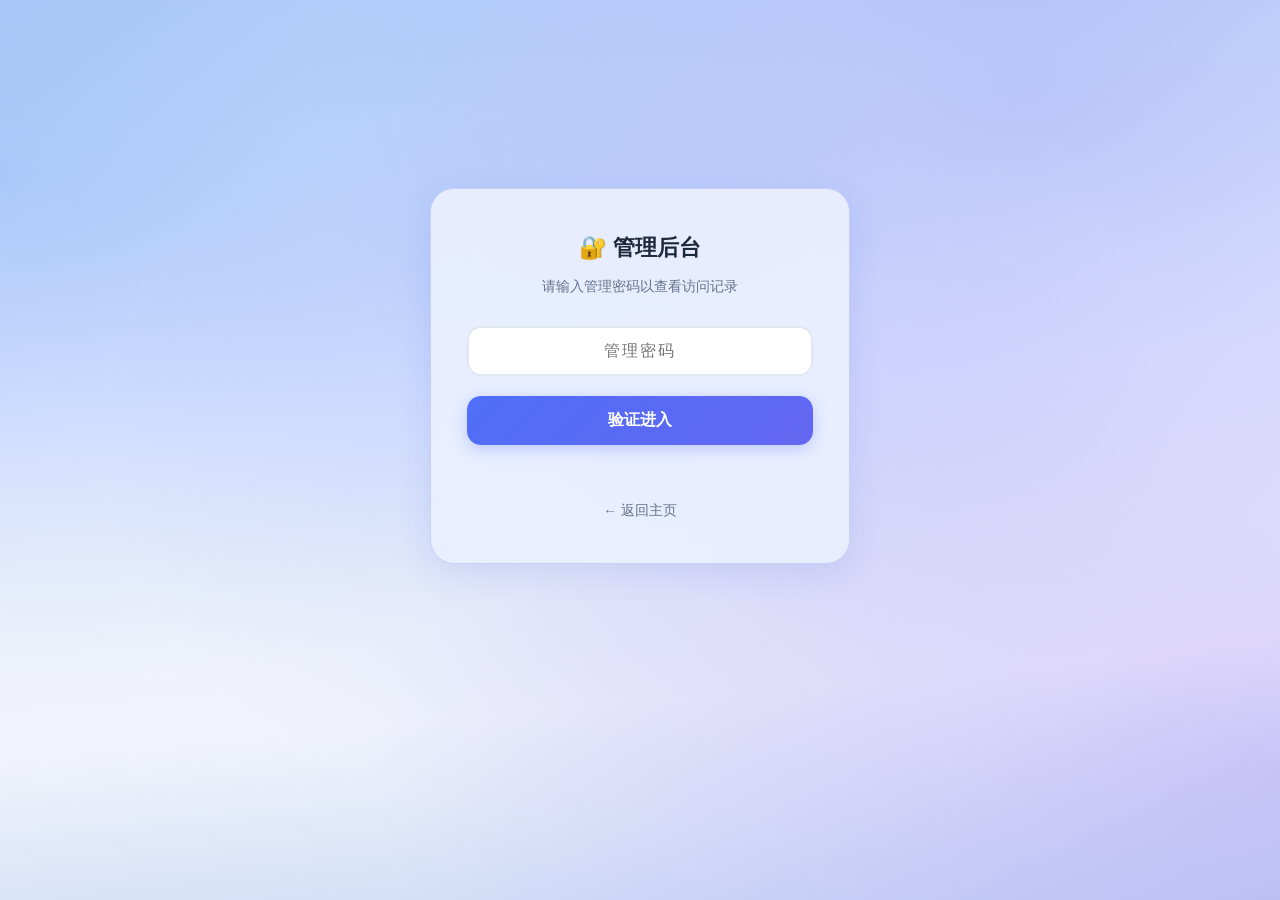
<file: frontend/admin.html>
<!DOCTYPE html>
<html lang="zh-CN">
<head>
    <meta charset="UTF-8">
    <meta name="viewport" content="width=device-width, initial-scale=1.0">
    <meta http-equiv="Cache-Control" content="no-cache, no-store, must-revalidate">
    <meta http-equiv="Pragma" content="no-cache">
    <meta http-equiv="Expires" content="0">
    <title>管理后台 — 物理实验助手</title>
    <link rel="stylesheet" href="css/style.css?v=20250609">
    <style>
        .admin-page {
            max-width: 1200px;
            margin: 60px auto;
            padding: 20px;
        }
        .admin-login-card {
            max-width: 420px;
            margin: 80px auto;
            padding: 40px 36px;
            border-radius: 24px;
            background: rgba(235,240,255,0.92);
            backdrop-filter: blur(24px);
            -webkit-backdrop-filter: blur(24px);
            border: 1px solid rgba(166,180,230,0.5);
            box-shadow: 0 8px 32px rgba(59,84,212,0.12);
            text-align: center;
        }
        .admin-login-card h2 {
            font-size: 1.4rem;
            margin-bottom: 8px;
            color: #1e293b;
        }
        .admin-login-card .subtitle {
            font-size: 0.85rem;
            color: #64748b;
            margin-bottom: 28px;
        }
        .admin-login-card input {
            width: 100%;
            padding: 14px 20px;
            border: 2px solid #e2e8f0;
            border-radius: 14px;
            font-size: 1rem;
            font-family: inherit;
            text-align: center;
            letter-spacing: 2px;
            outline: none;
            transition: border-color 0.25s;
            background: #fff;
        }
        .admin-login-card input:focus {
            border-color: #4f6ef7;
            box-shadow: 0 0 0 4px rgba(79,110,247,0.08);
        }
        .admin-login-card button {
            width: 100%;
            margin-top: 20px;
            padding: 14px;
            border: none;
            border-radius: 14px;
            font-size: 1rem;
            font-weight: 600;
            font-family: inherit;
            cursor: pointer;
            background: linear-gradient(135deg, #4f6ef7, #6366f1);
            color: #fff;
            box-shadow: 0 4px 16px rgba(79,110,247,0.3);
            transition: all 0.25s;
            touch-action: manipulation;
        }
        .admin-login-card button:hover {
            transform: translateY(-2px);
            box-shadow: 0 6px 22px rgba(79,110,247,0.4);
        }
        .admin-login-card .error-msg {
            color: #ef4444;
            font-size: 0.85rem;
            margin-top: 14px;
            min-height: 20px;
        }
        .admin-login-card .back-link {
            display: inline-block;
            margin-top: 20px;
            color: #64748b;
            font-size: 0.85rem;
            text-decoration: none;
            transition: color 0.2s;
        }
        .admin-login-card .back-link:hover {
            color: #4f6ef7;
        }

        /* Dashboard */
        .admin-dashboard {
            display: none;
        }
        .admin-dashboard.active {
            display: block;
        }
        .dashboard-header {
            display: flex;
            justify-content: space-between;
            align-items: center;
            flex-wrap: wrap;
            gap: 16px;
            margin-bottom: 24px;
        }
        .dashboard-header h2 {
            font-size: 1.5rem;
            color: #1e293b;
        }
        .dashboard-stats {
            display: flex;
            gap: 16px;
            flex-wrap: wrap;
            margin-bottom: 28px;
        }
        .stat-card {
            flex: 1;
            min-width: 150px;
            padding: 20px 24px;
            border-radius: 16px;
            background: rgba(235,240,255,0.92);
            backdrop-filter: blur(24px);
            border: 1px solid rgba(166,180,230,0.5);
            box-shadow: 0 4px 16px rgba(59,84,212,0.08);
            text-align: center;
        }
        .stat-card .stat-value {
            font-size: 2rem;
            font-weight: 700;
            color: #4f6ef7;
        }
        .stat-card .stat-label {
            font-size: 0.82rem;
            color: #64748b;
            margin-top: 4px;
        }
        .dashboard-actions {
            display: flex;
            gap: 12px;
            flex-wrap: wrap;
            align-items: center;
        }
        .dashboard-actions button {
            padding: 10px 22px;
            border: 1px solid #e2e8f0;
            border-radius: 50px;
            font-size: 0.86rem;
            font-weight: 600;
            font-family: inherit;
            cursor: pointer;
            background: #fff;
            color: #64748b;
            transition: all 0.25s;
            touch-action: manipulation;
        }
        .dashboard-actions button:hover {
            border-color: #4f6ef7;
            color: #4f6ef7;
        }
        .dashboard-tabs {
            display: flex;
            gap: 6px;
            background: rgba(226,232,240,0.5);
            border-radius: 50px;
            padding: 4px;
        }
        .dash-tab {
            padding: 9px 22px;
            border: none;
            border-radius: 50px;
            font-size: 0.86rem;
            font-weight: 600;
            font-family: inherit;
            cursor: pointer;
            background: transparent;
            color: #64748b;
            transition: all 0.2s;
            white-space: nowrap;
            touch-action: manipulation;
        }
        .dash-tab.active {
            background: #fff;
            color: #4f6ef7;
            box-shadow: 0 2px 8px rgba(0,0,0,0.08);
        }
        .dash-tab:hover:not(.active) {
            color: #4f6ef7;
        }
        .dashboard-actions .logout-btn {
            background: linear-gradient(135deg, #ef4444, #dc2626);
            color: #fff;
            border-color: transparent;
        }
        .dashboard-actions .logout-btn:hover {
            opacity: 0.9;
            color: #fff;
        }
        .dashboard-actions .refresh-btn {
            background: linear-gradient(135deg, #10b981, #059669);
            color: #fff;
            border-color: transparent;
        }

        .visit-table-wrapper {
            border-radius: 20px;
            background: rgba(235,240,255,0.92);
            backdrop-filter: blur(24px);
            border: 1px solid rgba(166,180,230,0.5);
            box-shadow: 0 4px 20px rgba(59,84,212,0.08);
            overflow: hidden;
        }
        table {
            width: 100%;
            border-collapse: collapse;
        }
        thead {
            background: linear-gradient(135deg, #eef1ff, #e0e7ff);
        }
        th {
            padding: 14px 16px;
            font-size: 0.82rem;
            text-align: left;
            color: #475569;
            font-weight: 700;
            white-space: nowrap;
        }
        td {
            padding: 12px 16px;
            font-size: 0.82rem;
            color: #334155;
            border-bottom: 1px solid rgba(226,232,240,0.6);
        }
        tr:hover td {
            background: rgba(79,110,247,0.04);
        }
        .delete-btn {
            padding: 6px 14px;
            border: none;
            border-radius: 20px;
            font-size: 0.76rem;
            font-weight: 600;
            font-family: inherit;
            cursor: pointer;
            background: #fef2f2;
            color: #ef4444;
            border: 1px solid #fecaca;
            transition: all 0.2s;
        }
        .delete-btn:hover {
            background: #ef4444;
            color: #fff;
        }
        .empty-state {
            text-align: center;
            padding: 60px 20px;
            color: #94a3b8;
            font-size: 1rem;
        }

        /* Dark mode for admin page */
        [data-theme="dark"] .admin-login-card,
        [data-theme="dark"] .stat-card,
        [data-theme="dark"] .visit-table-wrapper {
            background: rgba(30,41,59,0.95);
            border-color: rgba(51,65,85,0.6);
        }
        [data-theme="dark"] .admin-login-card h2,
        [data-theme="dark"] .dashboard-header h2 {
            color: #e2e8f0;
        }
        [data-theme="dark"] .admin-login-card .subtitle {
            color: #94a3b8;
        }
        [data-theme="dark"] .admin-login-card input {
            background: #334155;
            border-color: #475569;
            color: #e2e8f0;
        }
        [data-theme="dark"] thead {
            background: linear-gradient(135deg, #1e293b, #1e293b);
        }
        [data-theme="dark"] th {
            color: #94a3b8;
        }
        [data-theme="dark"] td {
            color: #e2e8f0;
            border-bottom-color: rgba(51,65,85,0.4);
        }
        [data-theme="dark"] tr:hover td {
            background: rgba(79,110,247,0.08);
        }
        [data-theme="dark"] .delete-btn {
            background: rgba(239,68,68,0.15);
            border-color: rgba(239,68,68,0.3);
        }
        [data-theme="dark"] .dashboard-actions button {
            background: #334155;
            border-color: #475569;
            color: #94a3b8;
        }
        [data-theme="dark"] .dashboard-tabs {
            background: rgba(51,65,85,0.5);
        }
        [data-theme="dark"] .dash-tab.active {
            background: #334155;
            color: #818cf8;
        }
        [data-theme="dark"] .dash-tab:hover:not(.active) {
            color: #818cf8;
        }
        [data-theme="dark"] .empty-state {
            color: #64748b;
        }
        [data-theme="dark"] .back-link {
            color: #94a3b8;
        }

        @media (max-width: 1024px) {
            .admin-page {
                padding: 16px;
                margin: 30px auto;
            }

            .dashboard-header {
                flex-direction: column;
                align-items: stretch;
            }

            .dashboard-tabs {
                justify-content: center;
            }

            .dashboard-actions {
                justify-content: center;
            }

            .visit-table-wrapper {
                overflow-x: auto;
            }

            table {
                min-width: 700px;
            }

            th, td {
                padding: 10px 12px;
                font-size: 0.78rem;
            }
        }

        @media (max-width: 768px) {
            .admin-page {
                padding: 12px;
                margin: 20px auto;
            }
            .admin-login-card {
                margin: 40px auto;
                padding: 30px 20px;
            }
            .dashboard-stats {
                flex-direction: column;
            }
            .stat-card {
                min-width: auto;
            }
            th, td {
                padding: 8px 10px;
                font-size: 0.73rem;
            }
            .visit-table-wrapper {
                overflow-x: auto;
            }
        }

        @media (max-width: 480px) {
            .admin-page {
                padding: 8px;
                margin: 12px auto;
            }

            .admin-login-card {
                margin: 24px auto;
                padding: 24px 16px;
            }

            .admin-login-card h2 {
                font-size: 1.2rem;
            }

            .admin-login-card .subtitle {
                font-size: 0.78rem;
            }

            .admin-login-card input {
                padding: 12px 16px;
                font-size: 0.9rem;
            }

            .admin-login-card button {
                padding: 12px;
                font-size: 0.9rem;
            }

            .dashboard-header {
                gap: 10px;
            }

            .dashboard-tabs {
                flex-wrap: wrap;
                justify-content: center;
            }

            .dash-tab {
                padding: 7px 14px;
                font-size: 0.78rem;
            }

            .dashboard-actions {
                flex-wrap: wrap;
                justify-content: center;
                gap: 8px;
            }

            .dashboard-actions button {
                padding: 8px 16px;
                font-size: 0.8rem;
            }

            .stat-card {
                padding: 14px 16px;
            }

            .stat-card .stat-value {
                font-size: 1.6rem;
            }

            .stat-card .stat-label {
                font-size: 0.76rem;
            }

            table {
                min-width: 560px;
            }

            th, td {
                padding: 6px 8px;
                font-size: 0.68rem;
            }

            .delete-btn {
                padding: 4px 10px;
                font-size: 0.7rem;
            }
        }
    </style>
</head>
<body>
    <div class="admin-page">
        <!-- Login Screen -->
        <div class="admin-login-card" id="loginCard">
            <h2>🔐 管理后台</h2>
            <p class="subtitle">请输入管理密码以查看访问记录</p>
            <input type="password" id="passwordInput" placeholder="管理密码" autocomplete="off">
            <button id="loginBtn">验证进入</button>
            <div class="error-msg" id="loginError"></div>
            <a href="/" class="back-link">← 返回主页</a>
        </div>

        <!-- Dashboard Screen -->
        <div class="admin-dashboard" id="dashboard">
            <div class="dashboard-header">
                <div class="dashboard-tabs">
                    <button class="dash-tab active" data-tab="visits">📊 访问记录</button>
                    <button class="dash-tab" data-tab="feedback">💬 用户反馈</button>
                </div>
                <div class="dashboard-actions">
                    <button class="refresh-btn" id="refreshBtn">🔄 刷新数据</button>
                    <button class="logout-btn" id="logoutBtn">退出登录</button>
                </div>
            </div>
            <!-- Visits Panel -->
            <div class="dash-panel" id="panelVisits">
                <div class="dashboard-stats">
                    <div class="stat-card">
                        <div class="stat-value" id="totalVisits">0</div>
                        <div class="stat-label">总访问次数</div>
                    </div>
                    <div class="stat-card">
                        <div class="stat-value" id="totalIPs">0</div>
                        <div class="stat-label">独立 IP 数</div>
                    </div>
                </div>
                <div class="visit-table-wrapper">
                    <table>
                        <thead>
                            <tr>
                                <th>ID</th>
                                <th>IP 地址</th>
                                <th>访问时间</th>
                                <th>设备类型</th>
                                <th>浏览器</th>
                                <th>操作系统</th>
                                <th>屏幕分辨率</th>
                                <th>操作</th>
                            </tr>
                        </thead>
                        <tbody id="visitTableBody">
                            <tr><td colspan="8" class="empty-state">加载中...</td></tr>
                        </tbody>
                    </table>
                </div>
            </div>
            <!-- Feedback Panel -->
            <div class="dash-panel" id="panelFeedback" style="display:none;">
                <div class="dashboard-stats">
                    <div class="stat-card">
                        <div class="stat-value" id="totalFeedback">0</div>
                        <div class="stat-label">反馈总数</div>
                    </div>
                </div>
                <div class="visit-table-wrapper" id="feedbackTableWrapper">
                    <table>
                        <thead>
                            <tr>
                                <th>ID</th>
                                <th>IP 地址</th>
                                <th>时间</th>
                                <th>联系方式</th>
                                <th>反馈内容</th>
                                <th>操作</th>
                            </tr>
                        </thead>
                        <tbody id="feedbackTableBody">
                            <tr><td colspan="6" class="empty-state">加载中...</td></tr>
                        </tbody>
                    </table>
                </div>
            </div>
        </div>
    </div>

    <script>
        let adminPassword = '';
        let lockTimer = null;
        const loginCard = document.getElementById('loginCard');
        const dashboard = document.getElementById('dashboard');
        const loginError = document.getElementById('loginError');
        const loginBtn = document.getElementById('loginBtn');
        const passwordInput = document.getElementById('passwordInput');

        // Enter key to login
        passwordInput.addEventListener('keypress', function(e) {
            if (e.key === 'Enter') login();
        });
        loginBtn.addEventListener('click', login);
        document.getElementById('logoutBtn').addEventListener('click', logout);
        document.getElementById('refreshBtn').addEventListener('click', refreshCurrentTab);

        // Tab switching
        let currentTab = 'visits';
        document.querySelectorAll('.dash-tab').forEach(function(tab) {
            tab.addEventListener('click', function() {
                document.querySelectorAll('.dash-tab').forEach(function(t) { t.classList.remove('active'); });
                tab.classList.add('active');
                currentTab = tab.dataset.tab;
                document.getElementById('panelVisits').style.display = currentTab === 'visits' ? '' : 'none';
                document.getElementById('panelFeedback').style.display = currentTab === 'feedback' ? '' : 'none';
                refreshCurrentTab();
            });
        });

        function refreshCurrentTab() {
            if (currentTab === 'feedback') loadFeedback();
            else loadVisits();
        }

        function login() {
            if (loginBtn.disabled) return;
            const pwd = passwordInput.value.trim();
            if (!pwd) {
                loginError.textContent = '请输入密码';
                return;
            }
            loginError.textContent = '';
            adminPassword = pwd;
            loadVisits();
        }

        function logout() {
            adminPassword = '';
            loginCard.style.display = '';
            dashboard.classList.remove('active');
            passwordInput.value = '';
            if (lockTimer) clearInterval(lockTimer);
        }

        function startCountdown(seconds) {
            loginBtn.disabled = true;
            passwordInput.disabled = true;
            let remaining = seconds;
            loginError.textContent = '密码错误次数过多，请 ' + remaining + ' 秒后重试';
            if (lockTimer) clearInterval(lockTimer);
            lockTimer = setInterval(function() {
                remaining--;
                if (remaining <= 0) {
                    clearInterval(lockTimer);
                    lockTimer = null;
                    loginBtn.disabled = false;
                    passwordInput.disabled = false;
                    loginError.textContent = '';
                } else {
                    loginError.textContent = '密码错误次数过多，请 ' + remaining + ' 秒后重试';
                }
            }, 1000);
        }

        async function loadVisits() {
            if (!adminPassword) return;
            try {
                const res = await fetch('/api/visits/admin/list', {
                    method: 'POST',
                    headers: { 'Content-Type': 'application/json' },
                    body: JSON.stringify({ password: adminPassword })
                });
                if (res.status === 403) {
                    const err = await res.json();
                    loginError.textContent = err.error || '密码错误，请重试';
                    if (err.remainingSeconds) {
                        startCountdown(parseInt(err.remainingSeconds));
                    }
                    loginCard.style.display = '';
                    dashboard.classList.remove('active');
                    return;
                }
                const data = await res.json();
                loginCard.style.display = 'none';
                dashboard.classList.add('active');
                renderVisits(data.visits);
            } catch (e) {
                loginError.textContent = '连接失败，请检查服务器';
            }
        }

        function renderVisits(visits) {
            const tbody = document.getElementById('visitTableBody');
            document.getElementById('totalVisits').textContent = visits.length;
            const ips = new Set(visits.map(v => v.IP_ADDRESS || v.ip_address));
            document.getElementById('totalIPs').textContent = ips.size;

            if (!visits.length) {
                tbody.innerHTML = '<tr><td colspan="8" class="empty-state">暂无访问记录</td></tr>';
                return;
            }

            tbody.innerHTML = visits.map(v => {
                const id = v.ID || v.id;
                const ip = v.IP_ADDRESS || v.ip_address || '-';
                const time = formatTime(v.VISIT_TIME || v.visit_time);
                const device = v.DEVICE_TYPE || v.device_type || '-';
                const browser = v.BROWSER_NAME || v.browser_name || '-';
                const os = v.OS_NAME || v.os_name || '-';
                const screen = v.SCREEN_RESOLUTION || v.screen_resolution || '-';
                return '<tr>' +
                    '<td>' + id + '</td>' +
                    '<td>' + escapeHtml(ip) + '</td>' +
                    '<td>' + escapeHtml(time) + '</td>' +
                    '<td>' + escapeHtml(device) + '</td>' +
                    '<td>' + escapeHtml(browser) + '</td>' +
                    '<td>' + escapeHtml(os) + '</td>' +
                    '<td>' + escapeHtml(screen) + '</td>' +
                    '<td><button class="delete-btn" onclick="deleteVisit(' + id + ')">删除</button></td>' +
                    '</tr>';
            }).join('');
        }

        async function deleteVisit(id) {
            if (!confirm('确定要删除这条访问记录吗？')) return;
            try {
                const res = await fetch('/api/visits/admin/delete/' + id, {
                    method: 'DELETE',
                    headers: { 'Content-Type': 'application/json' },
                    body: JSON.stringify({ password: adminPassword })
                });
                if (res.ok) {
                    loadVisits();
                } else {
                    alert('删除失败');
                }
            } catch (e) {
                alert('网络错误，请重试');
            }
        }

        // --- Feedback ---
        async function loadFeedback() {
            if (!adminPassword) return;
            try {
                const res = await fetch('/api/feedback/admin/list', {
                    method: 'POST',
                    headers: { 'Content-Type': 'application/json' },
                    body: JSON.stringify({ password: adminPassword })
                });
                if (res.status === 403) {
                    const err = await res.json();
                    loginError.textContent = err.error || '密码错误，请重试';
                    if (err.remainingSeconds) startCountdown(parseInt(err.remainingSeconds));
                    loginCard.style.display = '';
                    dashboard.classList.remove('active');
                    return;
                }
                const data = await res.json();
                loginCard.style.display = 'none';
                dashboard.classList.add('active');
                renderFeedback(data.feedbacks);
            } catch (e) {
                loginError.textContent = '连接失败，请检查服务器';
            }
        }

        function renderFeedback(feedbacks) {
            const tbody = document.getElementById('feedbackTableBody');
            document.getElementById('totalFeedback').textContent = feedbacks.length;

            if (!feedbacks.length) {
                tbody.innerHTML = '<tr><td colspan="6" class="empty-state">暂无用户反馈</td></tr>';
                return;
            }

            tbody.innerHTML = feedbacks.map(function(f) {
                var id = f.ID || f.id;
                var ip = f.IP_ADDRESS || f.ip_address || '-';
                var time = formatTime(f.FEEDBACK_TIME || f.feedback_time);
                var contact = f.CONTACT || f.contact || '-';
                var content = f.CONTENT || f.content || '';
                return '<tr>' +
                    '<td>' + id + '</td>' +
                    '<td>' + escapeHtml(ip) + '</td>' +
                    '<td>' + escapeHtml(time) + '</td>' +
                    '<td>' + escapeHtml(contact) + '</td>' +
                    '<td style="max-width:240px;word-break:break-word;">' + escapeHtml(content) + '</td>' +
                    '<td><button class="delete-btn" onclick="deleteFeedback(' + id + ')">删除</button></td>' +
                    '</tr>';
            }).join('');
        }

        async function deleteFeedback(id) {
            if (!confirm('确定要删除这条反馈吗？')) return;
            try {
                const res = await fetch('/api/feedback/admin/delete/' + id, {
                    method: 'DELETE',
                    headers: { 'Content-Type': 'application/json' },
                    body: JSON.stringify({ password: adminPassword })
                });
                if (res.ok) {
                    loadFeedback();
                } else {
                    alert('删除失败');
                }
            } catch (e) {
                alert('网络错误，请重试');
            }
        }

        function escapeHtml(text) {
            return String(text).replace(/&/g, '&amp;').replace(/</g, '&lt;')
                .replace(/>/g, '&gt;').replace(/"/g, '&quot;');
        }

        function formatTime(raw) {
            if (!raw) return '-';
            try {
                var d = new Date(raw);
                if (isNaN(d.getTime())) return raw;
                var y = d.getFullYear();
                var M = String(d.getMonth() + 1).padStart(2, '0');
                var day = String(d.getDate()).padStart(2, '0');
                var h = String(d.getHours()).padStart(2, '0');
                var m = String(d.getMinutes()).padStart(2, '0');
                var s = String(d.getSeconds()).padStart(2, '0');
                return y + '-' + M + '-' + day + ' ' + h + ':' + m + ':' + s;
            } catch (e) {
                return raw;
            }
        }

        // Sync dark mode with main page
        const savedTheme = localStorage.getItem('theme') || 'light';
        document.documentElement.setAttribute('data-theme', savedTheme);
    </script>
</body>
</html>
</file>
<file: frontend/css/style.css>
/* ============================================
   物理实验助手 — 现代清新主题
   Clean & Premium UI Design
   ============================================ */

:root {
    --bg: #f0f5fa;
    --bg-card: #ffffff;
    --bg-input: #f1f5f9;
    --text-primary: #1e293b;
    --text-secondary: #64748b;
    --text-muted: #94a3b8;
    --border: #e2e8f0;
    --shadow-sm: 0 1px 2px rgba(0,0,0,0.05);
    --shadow: 0 4px 6px -1px rgba(0,0,0,0.07), 0 2px 4px -2px rgba(0,0,0,0.05);
    --shadow-lg: 0 10px 25px -5px rgba(0,0,0,0.08), 0 4px 10px -6px rgba(0,0,0,0.04);
    --shadow-xl: 0 20px 40px -10px rgba(0,0,0,0.1), 0 8px 16px -8px rgba(0,0,0,0.05);
    --radius-sm: 10px;
    --radius: 16px;
    --radius-lg: 20px;
    --radius-xl: 24px;
    --transition: 0.25s cubic-bezier(0.4, 0, 0.2, 1);

    /* Accent Colors */
    --blue: #4f6ef7;
    --blue-light: #eef1ff;
    --blue-dark: #3b54d4;
    --green: #10b981;
    --green-light: #ecfdf5;
    --green-dark: #059669;
    --red: #ef4444;
    --red-light: #fef2f2;
    --red-dark: #dc2626;
    --purple: #8b5cf6;
    --purple-light: #f5f3ff;
    --purple-dark: #7c3aed;
    --orange: #f59e0b;
    --orange-light: #fffbeb;
    --gray: #64748b;
    --gray-light: #f8fafc;
}

/* ============ Dark Mode CSS Variables ============ */
[data-theme="dark"] {
    --bg: #0f172a;
    --bg-card: #1e293b;
    --bg-input: #334155;
    --text-primary: #e2e8f0;
    --text-secondary: #94a3b8;
    --text-muted: #64748b;
    --border: #334155;
    --shadow-sm: 0 1px 2px rgba(0,0,0,0.3);
    --shadow: 0 4px 6px -1px rgba(0,0,0,0.4), 0 2px 4px -2px rgba(0,0,0,0.3);
    --shadow-lg: 0 10px 25px -5px rgba(0,0,0,0.5), 0 4px 10px -6px rgba(0,0,0,0.3);
    --shadow-xl: 0 20px 40px -10px rgba(0,0,0,0.6);
    --gray-light: #1e293b;
}

* {
    margin: 0;
    padding: 0;
    box-sizing: border-box;
}

body {
    font-family: 'Segoe UI', -apple-system, BlinkMacSystemFont, 'Helvetica Neue', Arial, 'PingFang SC', 'Microsoft YaHei', sans-serif;
    background:
        radial-gradient(ellipse at 0% 20%, rgba(59,130,246,0.25) 0%, transparent 50%),
        radial-gradient(ellipse at 80% 10%, rgba(99,102,241,0.22) 0%, transparent 50%),
        radial-gradient(ellipse at 100% 85%, rgba(139,92,246,0.25) 0%, transparent 50%),
        radial-gradient(ellipse at 50% 50%, rgba(79,110,247,0.12) 0%, transparent 60%),
        linear-gradient(175deg, #bfd4f9 0%, #cfdffc 15%, #dae4fd 30%, #e8edff 45%, #eef2fa 60%, #f0f3fb 75%, #c8d8f5 100%);
    background-attachment: fixed;
    min-height: 100vh;
    padding: 28px;
    line-height: 1.7;
    color: var(--text-primary);
    -webkit-font-smoothing: antialiased;
}

.container {
    max-width: 1600px;
    margin: 0 auto;
}

/* ============ Header ============ */
header {
    position: relative;
    margin-bottom: 32px;
    padding: 24px 40px;
    background:
        linear-gradient(135deg, rgba(235,240,255,0.88) 0%, rgba(220,228,255,0.88) 40%, rgba(210,220,252,0.88) 100%);
    backdrop-filter: blur(24px);
    -webkit-backdrop-filter: blur(24px);
    border: 1px solid rgba(166,180,230,0.5);
    border-radius: var(--radius-xl);
    box-shadow: 0 8px 32px rgba(59,84,212,0.1), 0 2px 8px rgba(0,0,0,0.05);
    display: flex;
    justify-content: space-between;
    align-items: center;
    flex-wrap: wrap;
    gap: 20px;
}

header h1 {
    font-size: 1.75rem;
    font-weight: 700;
    background: linear-gradient(135deg, var(--blue-dark), var(--purple));
    -webkit-background-clip: text;
    -webkit-text-fill-color: transparent;
    background-clip: text;
    letter-spacing: 0.5px;
    display: inline-flex;
    align-items: center;
    gap: 12px;
}

.site-logo {
    width: 36px;
    height: 36px;
    border-radius: 10px;
    object-fit: cover;
    box-shadow: 0 2px 8px rgba(0,0,0,0.1);
    flex-shrink: 0;
}

/* ============ Header Button Groups ============ */
.header-center-group {
    display: flex;
    align-items: center;
    gap: 12px;
    flex-shrink: 0;
    margin-left: auto;
    margin-right: 24px;
}

.header-right-group {
    display: flex;
    align-items: center;
    gap: 12px;
    flex-wrap: wrap;
    flex-shrink: 0;
}

/* Unify all header action buttons to same size */
.theme-toggle-btn,
.changelog-btn,
.admin-btn,
.feedback-btn,
.connect-btn {
    height: 44px;
    line-height: 1;
    box-sizing: border-box;
}

/* ============ Device Status ============ */
.device-status {
    display: inline-flex;
    align-items: center;
    gap: 10px;
    padding: 10px 22px;
    border-radius: 50px;
    font-size: 0.88rem;
    font-weight: 500;
    background: var(--bg-input);
    border: 1px solid var(--border);
    color: var(--text-muted);
    transition: all var(--transition);
    user-select: none;
}

.device-status .status-dot {
    flex: 0 0 10px;
    width: 10px;
    height: 10px;
    border-radius: 50%;
    background: #cbd5e1;
    transition: all var(--transition);
}

.device-status.online {
    background: var(--green-light);
    border-color: #a7f3d0;
    color: var(--green-dark);
}

.device-status.online .status-dot {
    background: var(--green);
    box-shadow: 0 0 0 3px rgba(16, 185, 129, 0.2);
    animation: breathe 2s ease-in-out infinite;
}

@keyframes breathe {
    0%, 100% { box-shadow: 0 0 0 3px rgba(16,185,129,0.15), 0 0 12px rgba(16,185,129,0.2); }
    50% { box-shadow: 0 0 0 6px rgba(16,185,129,0.25), 0 0 20px rgba(16,185,129,0.35); }
}

/* ============ Connect Button ============ */
.connect-btn {
    display: inline-flex;
    align-items: center;
    gap: 8px;
    padding: 11px 28px;
    border: 1px solid var(--border);
    border-radius: 50px;
    font-size: 0.88rem;
    font-weight: 600;
    font-family: inherit;
    cursor: pointer;
    background: #ffffff;
    color: var(--text-secondary);
    transition: all var(--transition);
    user-select: none;
    white-space: nowrap;
}

.connect-btn:hover {
    border-color: var(--blue);
    color: var(--blue);
    background: var(--blue-light);
    box-shadow: var(--shadow);
    transform: translateY(-1px);
}

.connect-btn:active {
    transform: translateY(0) scale(0.98);
}

.connect-btn.online {
    border-color: #fecaca;
    color: var(--red);
    background: var(--red-light);
}

.connect-btn.online::before {
    content: '✕';
    font-size: 0.7rem;
    font-weight: 700;
    margin-right: 2px;
}

.connect-btn.online:hover {
    border-color: var(--red);
    background: #fee2e2;
}

/* ============ Two Panel Layout ============ */
.two-panel-layout {
    display: flex;
    align-items: stretch;
    position: relative;
    gap: 0;
}

/* ============ Resizable Split Bar ============ */
.panel-resizer {
    flex: 0 0 8px;
    cursor: col-resize;
    position: relative;
    z-index: 10;
    background: var(--border);
    border-radius: 4px;
    margin: 0 6px;
    transition: background var(--transition);
}

.panel-resizer::after {
    content: '';
    position: absolute;
    top: 50%;
    left: 50%;
    transform: translate(-50%, -50%);
    width: 3px;
    height: 36px;
    border-radius: 3px;
    background: var(--text-muted);
}

.panel-resizer:hover {
    background: #cbd5e1;
}

body.is-resizing {
    cursor: col-resize;
    user-select: none;
    -webkit-user-select: none;
}

body.is-resizing .panel-resizer {
    background: var(--blue);
}

/* ============ LEFT PANEL - AI Assistant ============ */
.ai-assistant-panel {
    flex: 0 0 auto;
    width: 420px;
    min-width: 320px;
    max-width: 65%;
    border-radius: var(--radius-xl);
    background:
        linear-gradient(180deg, rgba(235,240,255,0.9) 0%, rgba(220,228,252,0.9) 50%, rgba(210,220,250,0.9) 100%);
    backdrop-filter: blur(24px);
    -webkit-backdrop-filter: blur(24px);
    border: 1px solid rgba(166,180,230,0.45);
    box-shadow: 0 8px 32px rgba(59,84,212,0.1), 0 2px 8px rgba(0,0,0,0.04);
    display: flex;
    flex-direction: column;
    overflow: clip; /* 裁剪圆角但不阻断 sticky，使输入框可吸附到视口底部 */
    padding: 0 0 12px 0;
}

.ai-assistant-panel .panel-header {
    padding: 28px 30px 18px;
    text-align: center;
    border-bottom: 1px solid var(--border);
    background: linear-gradient(180deg, #fafbff 0%, #ffffff 100%);
}

.ai-assistant-panel .panel-header h2 {
    font-size: 1.35rem;
    font-weight: 700;
    color: var(--text-primary);
    letter-spacing: 0.3px;
}

.ai-assistant-panel .panel-header .panel-subtitle {
    font-size: 0.8rem;
    color: var(--text-muted);
    margin-top: 6px;
    letter-spacing: 0.3px;
}

/* Mobile action bar */
.mobile-actions-bar {
    display: none;
}

.chat-container {
    flex: 1 1 0;
    padding: 24px 24px 12px;
    overflow-y: auto;
    min-height: 120px;
    display: flex;
    flex-direction: column;
    background: #fafbfc;
}

.chat-container::-webkit-scrollbar {
    width: 6px;
}
.chat-container::-webkit-scrollbar-track {
    background: transparent;
}
.chat-container::-webkit-scrollbar-thumb {
    background: #d1d5db;
    border-radius: 10px;
}

.chat-messages {
    display: flex;
    flex-direction: column;
    gap: 16px;
}

/* ============ Chat Bubbles ============ */
.message {
    max-width: 92%;
    padding: 14px 20px;
    border-radius: 18px;
    font-size: 0.9rem;
    line-height: 1.65;
    word-wrap: break-word;
    transition: all 0.2s ease;
}

.ai-message {
    align-self: flex-start;
    background: #ffffff;
    border: 1px solid var(--border);
    box-shadow: var(--shadow-sm);
    color: var(--text-primary);
    border-bottom-left-radius: 6px;
}

.ai-message .mail-highlight {
    display: block;
    margin-top: 10px;
    padding: 10px 16px;
    border-radius: var(--radius-sm);
    background: linear-gradient(135deg, #fef3c7, #fffbeb);
    border: 1px solid #fde68a;
    color: #92400e;
    font-weight: 600;
    font-size: 0.9rem;
    line-height: 1.6;
    box-shadow: 0 2px 8px rgba(245,158,11,0.12);
}

.ai-message .mail-highlight::before {
    content: '💡 ';
}

.user-message {
    align-self: flex-end;
    background: linear-gradient(135deg, var(--blue), #6366f1);
    color: #ffffff;
    border-bottom-right-radius: 6px;
    box-shadow: 0 4px 14px rgba(79,110,247,0.25);
}

/* ============ Chat Input ============ */
.chat-input-container {
    display: flex;
    gap: 12px;
    padding: 14px 24px 20px;
    background: rgba(250, 251, 255, 0.95);
    backdrop-filter: blur(12px);
    -webkit-backdrop-filter: blur(12px);
    border-top: 1px solid rgba(166, 180, 230, 0.2);
    position: sticky;
    bottom: 0;
    z-index: 10;
}

#userInput {
    flex: 1;
    padding: 14px 22px;
    border: 2px solid var(--border);
    outline: none;
    border-radius: 50px;
    font-size: 0.9rem;
    font-family: inherit;
    background: var(--bg-input);
    color: var(--text-primary);
    transition: all var(--transition);
}

#userInput::placeholder {
    color: var(--text-muted);
    font-weight: 400;
}

#userInput:focus {
    border-color: var(--blue);
    background: #ffffff;
    box-shadow: 0 0 0 4px rgba(79,110,247,0.08);
}

/* Send Button */
#sendMessageBtn {
    padding: 14px 30px;
    border: none;
    border-radius: 50px;
    font-size: 0.9rem;
    font-weight: 600;
    font-family: inherit;
    cursor: pointer;
    background: linear-gradient(135deg, var(--blue), #6366f1);
    color: #ffffff;
    box-shadow: 0 4px 14px rgba(79,110,247,0.3);
    transition: all var(--transition);
    white-space: nowrap;
}

#sendMessageBtn:hover {
    transform: translateY(-2px);
    box-shadow: 0 6px 20px rgba(79,110,247,0.4);
}

#sendMessageBtn:active {
    transform: translateY(0) scale(0.97);
    box-shadow: 0 2px 8px rgba(79,110,247,0.3);
}

/* ============ RIGHT PANEL - Data Visualization ============ */
.data-visualization-panel {
    flex: 1 1 0;
    min-width: 420px;
    border-radius: var(--radius-xl);
    background:
        linear-gradient(180deg, rgba(238,242,255,0.9) 0%, rgba(224,232,252,0.9) 40%, rgba(215,225,250,0.9) 100%);
    backdrop-filter: blur(24px);
    -webkit-backdrop-filter: blur(24px);
    border: 1px solid rgba(166,180,230,0.45);
    box-shadow: 0 8px 32px rgba(59,84,212,0.1), 0 2px 8px rgba(0,0,0,0.04);
    display: flex;
    flex-direction: column;
    overflow: hidden;
    padding: 0 0 28px 0;
}

.data-visualization-panel .panel-header {
    padding: 24px 28px 20px;
    border-bottom: 1px solid var(--border);
    background: linear-gradient(180deg, #fafbff 0%, #ffffff 100%);
}

.data-visualization-panel .panel-header h2 {
    font-size: 1.35rem;
    font-weight: 700;
    color: var(--text-primary);
    letter-spacing: 0.3px;
}

/* ============ Chart Selector ============ */
.chart-selector {
    position: relative;
    display: inline-block;
}

.chart-toggle-btn {
    padding: 9px 20px;
    border: 1px solid var(--border);
    border-radius: 50px;
    font-size: 0.82rem;
    font-weight: 600;
    font-family: inherit;
    cursor: pointer;
    background: #ffffff;
    color: var(--text-secondary);
    box-shadow: var(--shadow-sm);
    transition: all var(--transition);
    white-space: nowrap;
}

.chart-toggle-btn:hover {
    border-color: var(--blue);
    color: var(--blue);
    background: var(--blue-light);
    transform: translateY(-1px);
}

.chart-toggle-btn:active,
.chart-toggle-btn.active {
    background: var(--blue-light);
    border-color: var(--blue);
    color: var(--blue);
}

.chart-dropdown {
    position: absolute;
    top: calc(100% + 10px);
    right: 0;
    min-width: 240px;
    padding: 8px 0;
    border-radius: var(--radius);
    background: #ffffff;
    border: 1px solid var(--border);
    box-shadow: var(--shadow-xl);
    opacity: 0;
    visibility: hidden;
    transform: translateY(-8px);
    transition: all var(--transition);
    z-index: 100;
}

.chart-dropdown.open {
    opacity: 1;
    visibility: visible;
    transform: translateY(0);
}

.chart-dropdown-item {
    display: flex;
    align-items: center;
    gap: 12px;
    padding: 11px 20px;
    cursor: pointer;
    font-size: 0.86rem;
    color: var(--text-primary);
    transition: background 0.15s ease;
}

.chart-dropdown-item:hover {
    background: var(--blue-light);
}

.chart-dropdown-item input[type="checkbox"] {
    display: none;
}

.chart-dropdown-item .check-box {
    flex: 0 0 20px;
    width: 20px;
    height: 20px;
    border-radius: 6px;
    background: var(--bg-input);
    border: 2px solid var(--border);
    display: flex;
    align-items: center;
    justify-content: center;
    transition: all var(--transition);
}

.chart-dropdown-item input:checked + .check-box {
    background: var(--blue);
    border-color: var(--blue);
}

.chart-dropdown-item input:checked + .check-box::after {
    content: '✓';
    font-size: 12px;
    color: #ffffff;
    font-weight: bold;
}

.chart-dropdown-item .chart-color-dot {
    flex: 0 0 10px;
    width: 10px;
    height: 10px;
    border-radius: 50%;
    margin-left: auto;
}

/* ============ Simulated Data Hint Banner ============ */
.sim-hint-banner {
    display: flex;
    align-items: center;
    gap: 10px;
    margin: 8px 28px 8px;
    padding: 10px 24px;
    border-radius: var(--radius);
    background: linear-gradient(135deg, #fef3c7 0%, #fffbeb 100%);
    border: 1px solid #fde68a;
    color: #92400e;
    font-size: 0.84rem;
    font-weight: 500;
    animation: hintFadeIn 0.5s ease;
    line-height: 1.5;
}

.sim-hint-banner .hint-icon {
    font-size: 1.2rem;
    flex-shrink: 0;
}

.sim-hint-banner .hint-text {
    flex: 1;
}

.sim-hint-banner .hint-arrow {
    color: #d97706;
    font-size: 1.1rem;
    animation: bounceDown 1.5s ease-in-out infinite;
}

.sim-hint-banner.hidden {
    display: none;
}

@keyframes hintFadeIn {
    from { opacity: 0; transform: translateY(-6px); }
    to { opacity: 1; transform: translateY(0); }
}

@keyframes bounceDown {
    0%, 100% { transform: translateY(0); }
    50% { transform: translateY(4px); }
}

/* ============ Control Panel (Full-width button bar) ============ */
.control-panel {
    display: flex;
    justify-content: center;
    align-items: center;
    gap: 12px;
    margin: 8px 28px 16px;
    padding: 14px 24px;
    border-radius: var(--radius);
    background: var(--gray-light);
    border: 1px solid var(--border);
    flex-wrap: wrap;
}

.control-panel button {
    padding: 11px 24px;
    border-radius: 50px;
    font-size: 0.86rem;
    font-weight: 600;
    font-family: inherit;
    cursor: pointer;
    background: #ffffff;
    color: var(--text-secondary);
    border: 1px solid var(--border);
    box-shadow: var(--shadow-sm);
    transition: all var(--transition);
    touch-action: manipulation;
    white-space: nowrap;
}

.control-panel button:hover:not(:disabled) {
    transform: translateY(-2px);
    box-shadow: var(--shadow);
}

.control-panel button:active:not(:disabled) {
    transform: translateY(0) scale(0.97);
}

.control-panel button:disabled {
    opacity: 0.5;
    cursor: not-allowed;
    transform: none;
}

/* Individual Button Styles */
#startExperimentBtn {
    background: linear-gradient(135deg, var(--green), #059669);
    color: #ffffff;
    border-color: transparent;
    box-shadow: 0 4px 14px rgba(16,185,129,0.3);
}
#startExperimentBtn:hover:not(:disabled) {
    box-shadow: 0 6px 20px rgba(16,185,129,0.4);
}

#stopExperimentBtn {
    background: linear-gradient(135deg, var(--red), #dc2626);
    color: #ffffff;
    border-color: transparent;
    box-shadow: 0 4px 14px rgba(239,68,68,0.3);
}
#stopExperimentBtn:hover:not(:disabled) {
    box-shadow: 0 6px 20px rgba(239,68,68,0.4);
}

#simulateDataBtn {
    background: linear-gradient(135deg, var(--purple), #7c3aed);
    color: #ffffff;
    border-color: transparent;
    box-shadow: 0 4px 14px rgba(139,92,246,0.3);
}
#simulateDataBtn:hover:not(:disabled) {
    box-shadow: 0 6px 20px rgba(139,92,246,0.4);
}

#clearDataBtn {
    background: #ffffff;
    color: var(--text-secondary);
    border: 1px solid var(--border);
}
#clearDataBtn:hover:not(:disabled) {
    border-color: #cbd5e1;
    background: #f8fafc;
}

/* ============ Real-time Data Cards ============ */
.viz-split-layout {
    display: flex;
    gap: 16px;
    margin: 0 28px 16px;
    align-items: stretch;
    flex: 1 1 0;
    min-height: 260px;
}

/* LEFT: Incline Plane Animation */
.animation-area {
    flex: 0 0 380px;
    min-width: 280px;
    max-width: 420px;
    display: flex;
    flex-direction: column;
    border-radius: var(--radius);
    background: #ffffff;
    border: 1px solid var(--border);
    box-shadow: var(--shadow);
    overflow: hidden;
    cursor: pointer;
    position: relative;
}

.animation-area::after {
    content: '🔍 点击放大';
    position: absolute;
    bottom: 10px;
    right: 10px;
    font-size: 0.7rem;
    color: var(--text-muted);
    opacity: 0;
    pointer-events: none;
    transition: opacity 0.2s ease;
    background: rgba(255,255,255,0.85);
    padding: 3px 10px;
    border-radius: 12px;
    border: 1px solid var(--border);
    z-index: 5;
}
.animation-area:hover::after {
    opacity: 1;
}

/* Touch devices: always show zoom hint */
@media (hover: none) and (pointer: coarse) {
    .animation-area::after {
        opacity: 0.7;
    }
}

.animation-header {
    display: flex;
    justify-content: space-between;
    align-items: center;
    padding: 10px 14px;
    border-bottom: 1px solid var(--border);
    background: linear-gradient(180deg, #fafbff, #f8fafc);
}

.animation-header h3 {
    font-size: 0.9rem;
    font-weight: 700;
    color: var(--text-primary);
    margin: 0;
}

.animation-angle-badge {
    font-size: 0.78rem;
    font-weight: 600;
    color: var(--blue-dark);
    background: var(--blue-light);
    padding: 3px 10px;
    border-radius: 12px;
    letter-spacing: 0.3px;
}

.force-analysis-btn {
    padding: 4px 12px;
    border: 1px solid var(--border);
    border-radius: 14px;
    font-size: 0.75rem;
    font-weight: 600;
    font-family: inherit;
    cursor: pointer;
    background: #ffffff;
    color: var(--text-secondary);
    box-shadow: var(--shadow-sm);
    transition: all 0.2s ease;
    white-space: nowrap;
}
.force-analysis-btn:hover { background: var(--blue-light); color: var(--blue-dark); border-color: var(--blue); }
.force-analysis-btn.active { background: var(--blue); color: #fff; border-color: var(--blue); }

#inclineCanvas {
    width: 100% !important;
    flex: 1 1 0;
    display: block;
    cursor: crosshair;
    max-height: 220px;
}

.animation-legend {
    display: flex;
    flex-wrap: wrap;
    justify-content: center;
    gap: 8px 14px;
    padding: 6px 12px 8px;
    border-top: 1px solid var(--border);
    background: #fafbfc;
}

.legend-item {
    display: inline-flex;
    align-items: center;
    gap: 3px;
    font-size: 0.72rem;
    color: var(--text-muted);
    font-weight: 500;
    white-space: nowrap;
}

.legend-dot {
    width: 10px;
    height: 10px;
    border-radius: 3px;
    flex-shrink: 0;
}
.dot-block { background: linear-gradient(135deg, #60a5fa, #3b82f6); }
.dot-slope { background: linear-gradient(135deg, #94a3b8, #64748b); }
.dot-vel { background: linear-gradient(135deg, #ef4444, #dc2626); }
.dot-gravity { background: linear-gradient(135deg, #8b5cf6, #7c3aed); }
.dot-normal { background: linear-gradient(135deg, #10b981, #059669); }
.dot-damping { background: linear-gradient(135deg, #f59e0b, #d97706); }

.force-legend {
    display: inline-flex;
    flex-wrap: wrap;
    gap: 10px 14px;
}
.force-pair {
    display: inline-flex;
    align-items: center;
    gap: 4px;
    white-space: nowrap;
}

/* RIGHT: Data Cards only (animation is sibling) */
.viz-right-col {
    flex: 1 1 0;
    min-width: 260px;
    display: flex;
    flex-direction: column;
}

.real-time-data {
    display: flex;
    justify-content: space-around;
    align-items: center;
    gap: 14px;
    padding: 24px 20px 28px;
    border-radius: var(--radius);
    background: var(--gray-light);
    border: 1px solid var(--border);
    flex-wrap: wrap;
    height: 100%;
}

.data-item {
    text-align: center;
    min-width: 110px;
    padding: 14px 20px;
    border-radius: var(--radius-sm);
    background: #ffffff;
    border: 1px solid var(--border);
    box-shadow: var(--shadow-sm);
    transition: all var(--transition);
}

.data-item:hover {
    box-shadow: var(--shadow);
    transform: translateY(-2px);
}

.data-label {
    display: block;
    font-size: 0.78rem;
    color: var(--text-muted);
    margin-bottom: 8px;
    font-weight: 500;
    letter-spacing: 0.5px;
}

.data-value {
    font-size: 1.7rem;
    font-weight: 700;
    color: var(--text-primary);
    font-family: 'Courier New', 'SF Mono', monospace;
    letter-spacing: -0.5px;
}

/* ============ Chart Cards ============ */
.charts-container {
    display: flex;
    flex-direction: column;
    gap: 22px;
    padding: 6px 28px 24px;
}

/* ---- Two-row layout ---- */
.charts-row {
    display: flex;
    gap: 20px;
    justify-content: center;
    align-items: stretch;
}

/* Row 1: 3 equal-width kinematic charts */
.charts-row-top .chart-item {
    flex: 1 1 0;
    min-width: 0;
    max-width: none;
}

/* Row 2: 2 energy charts, centered */
.charts-row-bottom {
    justify-content: center;
}

.charts-row-bottom .chart-item {
    flex: 0 1 420px;
    min-width: 280px;
}

.chart-item {
    padding: 18px 16px 14px;
    border-radius: var(--radius);
    background: #ffffff;
    border: 1px solid var(--border);
    box-shadow: var(--shadow);
    display: flex;
    flex-direction: column;
    align-items: center;
    transition: all var(--transition);
}

.chart-item:hover {
    transform: translateY(-3px);
    box-shadow: var(--shadow-lg);
    border-color: #cbd5e1;
}

.chart-item canvas {
    width: 100% !important;
    height: 195px !important;
    border-radius: 8px;
}

.chart-item .chart-label {
    margin-top: 12px;
    font-size: 0.82rem;
    color: var(--text-muted);
    font-weight: 500;
    text-align: center;
}

.chart-item.energy-chart canvas {
    height: 215px !important;
}

.chart-item.hidden {
    display: none !important;
}

/* ============ Footer ============ */
footer {
    margin-top: 32px;
    padding: 20px 32px;
    border-radius: var(--radius);
    background: #ffffff;
    border: 1px solid var(--border);
    box-shadow: var(--shadow);
    text-align: center;
}

footer p {
    font-size: 0.82rem;
    color: var(--text-muted);
    margin-bottom: 4px;
}

footer p:last-child {
    margin-bottom: 0;
}

/* ==========================================
   Responsive — Mobile-First Media Queries
   ========================================== */

@media (max-width: 1200px) {
    .charts-row-bottom .chart-item {
        flex: 0 1 360px;
        min-width: 240px;
    }
}

/* Intermediate breakpoint: header & control panel before full collapse */
@media (max-width: 1100px) {
    header {
        padding: 18px 24px;
        gap: 12px;
    }

    header h1 {
        font-size: 1.4rem;
        gap: 8px;
    }

    .site-logo {
        width: 28px;
        height: 28px;
    }

    .header-center-group {
        margin-right: 0;
        gap: 8px;
    }

    .header-right-group {
        gap: 6px;
    }

    .device-status {
        padding: 8px 16px;
        font-size: 0.82rem;
    }

    .connect-btn,
    .changelog-btn,
    .admin-btn,
    .feedback-btn {
        padding: 9px 16px;
        font-size: 0.8rem;
    }

    .theme-toggle-btn {
        width: 38px;
        height: 38px;
    }

    /* Control panel: allow wrapping with smaller buttons */
    .control-panel {
        gap: 8px;
        padding: 10px 16px;
    }

    .control-panel button {
        padding: 9px 16px !important;
        font-size: 0.8rem !important;
    }

    .angle-selector {
        font-size: 0.8rem;
    }

    .angle-selector select {
        font-size: 0.8rem;
    }

    /* Animation area reduce width */
    .animation-area {
        flex: 0 0 300px;
        min-width: 240px;
    }

    #inclineCanvas {
        max-height: 180px;
    }

    /* Data items reduce font */
    .data-value {
        font-size: 1.4rem;
    }
}

@media (max-width: 1024px) {
    body { padding: 18px; }
    .two-panel-layout {
        flex-direction: column;
    }
    .panel-resizer {
        display: none;
    }
    .ai-assistant-panel {
        max-width: 100%;
        width: 100% !important;
        min-width: 0;
    }
    .data-visualization-panel {
        min-width: 100%;
    }

    .charts-row-top .chart-item {
        min-width: 200px;
    }

    .charts-row-bottom .chart-item {
        flex: 0 1 340px;
        min-width: 220px;
    }
}

@media (max-width: 768px) {
    html, body {
        height: auto !important;
        overflow-y: auto !important;
        -webkit-overflow-scrolling: touch;
    }
    .container {
        padding: 0;
        overflow: visible !important;
    }
    .two-panel-layout {
        overflow: visible !important;
    }
    body {
        padding: 10px;
    }
    /* Mobile: disable backdrop-filter for compatibility */
    .ai-assistant-panel, .data-visualization-panel, header {
        backdrop-filter: none !important;
        -webkit-backdrop-filter: none !important;
    }
    header {
        padding: 14px 14px;
        flex-direction: column;
        text-align: center;
        gap: 10px;
    }
    header h1 {
        font-size: 1.3rem;
        gap: 10px;
    }
    .site-logo {
        width: 30px;
        height: 30px;
        border-radius: 8px;
    }
    /* Header button rows: center */
    .header-center-group,
    .header-right-group {
        justify-content: center !important;
    }
    .header-center-group {
        margin-left: 0;
        margin-right: 0;
    }

    .ai-assistant-panel,
    .data-visualization-panel {
        overflow: visible !important;
        height: auto !important;
        max-height: none !important;
        flex: none !important;
    }

    /* Chat container: fixed max-height with proper scroll */
    .chat-container {
        min-height: 280px;
        max-height: 55vh;
        height: auto;
        overflow-y: auto !important;
        -webkit-overflow-scrolling: touch;
    }

    .ai-assistant-panel .panel-header {
        position: relative;
        padding-right: 140px;
        min-height: 60px;
    }
    .ai-assistant-panel h2 {
        font-size: 1.1rem;
    }

    /* Quick actions: 2×2 grid, reduce padding */
    .quick-actions {
        padding: 8px 12px 4px;
        gap: 6px;
    }
    .quick-action-btn {
        padding: 7px 12px;
        font-size: 0.73rem;
    }

    /* Mobile floating buttons */
    .mobile-actions-bar {
        display: flex;
        gap: 6px;
        position: absolute;
        top: 12px;
        right: 12px;
        z-index: 999;
    }
    .control-btn-mock {
        padding: 7px 14px;
        border: none;
        border-radius: 30px;
        font-size: 11px;
        font-weight: 600;
        font-family: inherit;
        cursor: pointer;
        color: #ffffff;
        box-shadow: var(--shadow-sm);
        touch-action: manipulation;
        transition: all 0.15s ease;
        white-space: nowrap;
    }
    .control-btn-mock:active {
        transform: scale(0.95);
    }
    .control-btn-mock.btn-primary {
        background: linear-gradient(135deg, var(--purple), #7c3aed);
    }
    .control-btn-mock:disabled {
        opacity: 0.4;
        cursor: not-allowed;
    }

    #mobileSimulateBtn {
        background: linear-gradient(135deg, var(--purple), #7c3aed);
    }
    #mobileClearBtn {
        background: #ffffff;
        color: var(--text-secondary);
        border: 1px solid var(--border);
    }

    /* Show compact control bar on mobile (angle + export + simulate) */
    .control-panel {
        display: flex !important;
        justify-content: center;
        gap: 8px;
        margin: 8px 12px 12px;
        padding: 10px 12px;
        border-radius: var(--radius-sm);
        background: var(--gray-light);
        border: 1px solid var(--border);
        flex-wrap: wrap;
    }
    .control-panel button {
        padding: 8px 14px !important;
        font-size: 0.75rem !important;
        border-radius: 30px !important;
    }
    .control-panel #startExperimentBtn,
    .control-panel #stopExperimentBtn {
        display: none !important;
    }
    .angle-selector {
        font-size: 0.75rem;
        padding: 6px 12px;
    }
    .angle-selector select {
        font-size: 0.75rem;
        padding: 5px 8px;
    }
    .export-btn {
        padding: 8px 14px !important;
        font-size: 0.75rem !important;
    }

    .sim-hint-banner {
        display: none !important;
    }

    /* Data cards → 2×2 grid */
    .real-time-data {
        display: grid;
        grid-template-columns: repeat(2, 1fr);
        gap: 8px;
        padding: 12px 12px;
    }
    .data-item {
        min-width: 0;
        padding: 10px 8px;
    }
    .data-value {
        font-size: 1.2rem;
    }

    /* Animation area + data split → stack vertically on mobile */
    .viz-split-layout {
        flex-direction: column;
        margin: 0 12px 12px;
        gap: 8px;
        flex: 0 0 auto;
        min-height: 0;
    }

    .animation-area {
        flex: 0 0 auto;
        min-width: 100%;
    }

    #inclineCanvas {
        min-height: 140px;
        max-height: 180px;
    }

    .viz-right-col {
        min-width: 100%;
        flex: 0 0 auto;
    }

    .animation-legend {
        gap: 4px 8px;
        padding: 4px 8px 6px;
    }

    .animation-legend .legend-item {
        font-size: 0.66rem;
    }

    /* Data cards: 2x2 grid on mobile */
    .real-time-data {
        gap: 8px;
        padding: 12px 10px;
        display: grid;
        grid-template-columns: 1fr 1fr;
    }

    .data-item {
        min-width: 0;
        padding: 10px 8px;
    }

    /* Charts → stack into vertical 1-column layout on mobile */
    .charts-container {
        padding: 6px 8px 14px;
        gap: 10px;
    }

    .charts-row {
        gap: 10px;
    }

    /* Row 1 (3 kinematic charts) → stack vertically, full width each */
    .charts-row-top {
        flex-direction: column;
    }

    .charts-row-top .chart-item {
        flex: 1 1 auto;
        width: 100%;
        min-width: 0;
        padding: 12px 8px 10px;
    }

    .charts-row-bottom {
        flex-direction: column;
    }

    .charts-row-bottom .chart-item {
        flex: 1 1 auto;
        width: 100%;
        min-width: 100%;
        max-width: 100%;
    }

    .charts-row-top .chart-item canvas {
        height: 160px !important;
    }

    .charts-row-bottom .chart-item canvas {
        height: 180px !important;
    }

    .ai-assistant-panel {
        min-width: 100%;
        width: 100% !important;
        background: rgba(235,240,255,0.95) !important;
        border: 2px solid rgba(166,180,230,0.6) !important;
    }
    .data-visualization-panel {
        min-width: 100%;
        background: rgba(238,242,255,0.95) !important;
        border: 2px solid rgba(166,180,230,0.6) !important;
    }
    header {
        background: rgba(235,240,255,0.95) !important;
        border: 2px solid rgba(166,180,230,0.6) !important;
    }

    .chart-dropdown {
        min-width: 180px;
        right: -20px;
        left: auto;
    }
    .chart-dropdown-item {
        padding: 8px 12px;
        font-size: 0.78rem;
    }

    .chat-input-container {
        flex-direction: column;
        gap: 8px;
        padding: 8px 12px 14px;
    }
    #sendMessageBtn {
        width: 100%;
    }

    footer {
        padding: 12px 14px;
        margin-top: 20px;
    }
    footer p {
        font-size: 0.75rem;
        margin-bottom: 2px;
    }

    /* Modal: tighter on mobile */
    .modal-content {
        max-width: 95vw;
        max-height: 85vh;
    }
    .metal-detail-grid {
        grid-template-columns: 1fr 1fr;
    }
    .modal-header {
        padding: 18px 20px 14px;
    }
    .modal-body {
        padding: 14px 16px 20px;
    }
    .changelog-entry {
        padding: 14px 16px;
    }
}

@media (max-width: 480px) {
    body {
        padding: 6px;
    }
    header {
        padding: 10px 10px;
        margin-bottom: 14px;
        gap: 8px;
    }
    header h1 {
        font-size: 1.15rem;
        gap: 8px;
    }
    .site-logo {
        width: 26px;
        height: 26px;
        border-radius: 6px;
    }
    /* Header buttons: unified size, tighter */
    .header-center-group,
    .header-right-group {
        gap: 6px !important;
    }
    .device-status {
        padding: 7px 14px;
        font-size: 0.75rem;
        height: 38px;
        box-sizing: border-box;
    }
    .connect-btn, .changelog-btn, .admin-btn, .feedback-btn, .theme-toggle-btn {
        padding: 7px 14px;
        font-size: 0.72rem;
        height: 38px;
        box-sizing: border-box;
    }
    .theme-toggle-btn {
        width: 38px;
        padding: 0;
        display: inline-flex;
        align-items: center;
        justify-content: center;
    }

    .mobile-actions-bar {
        gap: 4px;
        top: 8px;
        right: 8px;
    }
    .control-btn-mock {
        padding: 5px 10px;
        font-size: 10px;
    }
    .ai-assistant-panel .panel-header {
        padding-right: 120px;
        min-height: 48px;
    }

    /* Quick actions: 2×2 grid, tighter padding */
    .quick-actions {
        padding: 6px 8px 2px;
        gap: 5px;
    }
    .quick-action-btn {
        padding: 6px 10px;
        font-size: 0.7rem;
        border-radius: 16px;
    }

    /* Control panel: even tighter */
    .control-panel {
        gap: 5px;
        margin: 6px 8px 10px;
        padding: 8px 8px;
    }
    .control-panel button {
        padding: 6px 10px !important;
        font-size: 0.7rem !important;
    }
    .angle-selector {
        padding: 5px 8px;
        font-size: 0.7rem;
    }
    .angle-selector select {
        font-size: 0.7rem;
        padding: 4px 6px;
    }
    .metal-info-btn {
        padding: 6px 10px !important;
        font-size: 0.7rem !important;
    }
    .export-btn {
        padding: 6px 10px !important;
        font-size: 0.7rem !important;
    }

    /* Metals panel on small screens */
    .metals-info-panel {
        padding: 12px 12px 18px;
    }
    .metals-header {
        margin-bottom: 10px;
    }
    .metals-header h2 {
        font-size: 1.05rem;
    }
    .metals-back-btn {
        padding: 8px 14px;
        font-size: 0.75rem;
    }
    .metals-intro {
        font-size: 0.78rem;
        padding: 10px 12px;
        margin-bottom: 14px;
    }
    .metals-grid {
        grid-template-columns: repeat(auto-fill, minmax(140px, 1fr));
        gap: 10px;
    }
    .metal-card {
        padding: 14px 12px 12px;
    }
    .metal-name {
        font-size: 0.92rem;
    }
    .metal-props > div {
        font-size: 0.73rem;
    }

    .real-time-data {
        gap: 6px;
        padding: 10px 6px;
        grid-template-columns: 1fr 1fr;
    }
    .data-item {
        padding: 8px 6px;
    }
    .data-value {
        font-size: 1.1rem;
    }

    /* Animation area on very narrow screens */
    .viz-split-layout {
        margin: 0 6px 8px;
        gap: 6px;
    }

    .animation-area {
        min-width: 100%;
    }

    #inclineCanvas {
        min-height: 130px;
        max-height: 160px;
    }

    .animation-legend {
        padding: 3px 6px 5px;
    }

    .animation-legend .legend-item {
        font-size: 0.6rem;
    }

    .animation-header h3 {
        font-size: 0.82rem;
    }

    .force-analysis-btn {
        padding: 3px 9px;
        font-size: 0.7rem;
    }

    .force-legend {
        gap: 6px;
        font-size: 0.65rem;
    }
    .force-legend .legend-dot {
        width: 8px; height: 8px;
    }

    .animation-legend {
        padding: 6px 8px 10px;
        gap: 10px;
        flex-wrap: wrap;
    }

    /* Charts: stack vertically on very narrow screens */
    .charts-container {
        padding: 4px 6px 8px;
        gap: 8px;
    }

    .charts-row {
        gap: 6px;
    }

    .charts-row-top {
        flex-direction: column;
    }

    .charts-row-top .chart-item {
        flex: 1 1 auto;
        width: 100%;
        min-width: 0;
        padding: 10px 6px 8px;
    }

    .charts-row-top .chart-item canvas {
        height: 140px !important;
    }

    .charts-row-bottom {
        flex-direction: column;
    }

    .charts-row-bottom .chart-item {
        flex: 1 1 auto;
        width: 100%;
        min-width: 100%;
        max-width: 100%;
    }

    .charts-row-bottom .chart-item canvas {
        height: 160px !important;
    }

    .ai-assistant-panel .panel-header {
        padding: 16px 14px 10px;
    }
    .chat-container {
        padding: 12px 12px 6px;
        min-height: 260px;
    }

    .panel-header h2 {
        font-size: 1.05rem;
    }
    .panel-header {
        padding: 12px 14px 12px;
    }
    .data-visualization-panel .panel-header {
        padding: 14px 12px 12px;
    }

    .chart-dropdown {
        min-width: 160px;
        right: -30px;
    }
    .chart-dropdown-item {
        padding: 7px 10px;
        font-size: 0.73rem;
    }

    /* Metals grid → 1 column on very narrow */
    .metals-grid {
        grid-template-columns: 1fr;
    }

    /* Metal detail modal: 1 column grid on very narrow */
    .metal-detail-grid {
        grid-template-columns: 1fr;
    }
    .metal-detail-footer {
        padding: 10px 12px 16px;
    }
    .export-word-btn {
        width: 100%;
        justify-content: center;
        padding: 12px 20px;
        font-size: 0.82rem;
    }

    .chat-input-container {
        padding: 6px 10px 12px;
    }

    footer {
        padding: 10px 12px;
        margin-top: 16px;
    }
    footer p {
        font-size: 0.7rem;
    }
}

/* ==========================================
   NEW v2.0 COMPONENT STYLES
   ========================================== */

/* --- Version Badge --- */
.version-badge {
    display: inline-block;
    font-size: 0.7rem;
    font-weight: 700;
    padding: 3px 10px;
    border-radius: 20px;
    background: linear-gradient(135deg, var(--blue), var(--purple));
    color: #ffffff;
    vertical-align: middle;
    margin-left: 8px;
    letter-spacing: 0.5px;
    touch-action: manipulation;
}

/* --- Theme Toggle Button --- */
.theme-toggle-btn {
    display: inline-flex;
    align-items: center;
    justify-content: center;
    width: 40px;
    height: 40px;
    border: 1px solid var(--border);
    border-radius: 50%;
    font-size: 1.1rem;
    cursor: pointer;
    background: #ffffff;
    box-shadow: var(--shadow-sm);
    transition: all 0.4s ease;
    touch-action: manipulation;
}
.theme-toggle-btn:hover {
    transform: rotate(360deg);
    border-color: var(--purple);
    box-shadow: var(--shadow);
}

/* --- Changelog Button --- */
.changelog-btn {
    display: inline-flex;
    align-items: center;
    gap: 6px;
    padding: 11px 20px;
    border: 1px solid var(--border);
    border-radius: 50px;
    font-size: 0.86rem;
    font-weight: 600;
    font-family: inherit;
    cursor: pointer;
    background: #ffffff;
    color: var(--text-secondary);
    box-shadow: var(--shadow-sm);
    transition: all var(--transition);
    touch-action: manipulation;
    white-space: nowrap;
}
.changelog-btn:hover {
    border-color: var(--blue);
    background: var(--blue-light);
    color: var(--blue);
    box-shadow: var(--shadow);
    transform: translateY(-2px);
}

/* --- Admin Button --- */
.admin-btn {
    display: inline-flex;
    align-items: center;
    gap: 6px;
    padding: 11px 20px;
    border: 1px solid var(--border);
    border-radius: 50px;
    font-size: 0.86rem;
    font-weight: 600;
    font-family: inherit;
    cursor: pointer;
    background: #ffffff;
    color: var(--text-secondary);
    box-shadow: var(--shadow-sm);
    transition: all var(--transition);
    touch-action: manipulation;
    white-space: nowrap;
}
.admin-btn:hover {
    border-color: var(--orange);
    background: var(--orange-light);
    color: #d97706;
    box-shadow: var(--shadow);
    transform: translateY(-2px);
}

/* --- Quick Action Buttons --- */
.quick-actions {
    display: grid;
    grid-template-columns: 1fr 1fr;
    gap: 8px;
    padding: 10px 24px 6px;
}
.quick-action-btn {
    width: 100%;
    padding: 8px 16px;
    border: 1.5px solid rgba(79,110,247,0.4);
    border-radius: 20px;
    font-size: 0.78rem;
    font-weight: 600;
    font-family: inherit;
    cursor: pointer;
    background: rgba(255,255,255,0.85);
    color: var(--blue);
    transition: all var(--transition);
    white-space: nowrap;
    text-align: center;
    touch-action: manipulation;
}
.quick-action-btn:hover {
    background: var(--blue);
    color: #ffffff;
    border-color: var(--blue);
    box-shadow: 0 4px 14px rgba(79,110,247,0.3);
    transform: translateY(-2px);
}
.quick-action-btn:active {
    transform: translateY(0) scale(0.96);
}

/* --- Angle Selector --- */
.angle-selector {
    display: inline-flex;
    align-items: center;
    gap: 8px;
    padding: 8px 16px;
    border-radius: 50px;
    background: #ffffff;
    border: 1px solid var(--border);
    font-size: 0.84rem;
    font-weight: 500;
    color: var(--text-secondary);
    touch-action: manipulation;
}
.angle-selector span {
    white-space: nowrap;
}
.angle-selector select {
    padding: 6px 10px;
    border: 1px solid var(--border);
    border-radius: 20px;
    font-size: 0.84rem;
    font-family: inherit;
    background: var(--bg-input);
    color: var(--text-primary);
    cursor: pointer;
    outline: none;
    transition: border-color var(--transition);
}
.angle-selector select:focus {
    border-color: var(--blue);
}

/* --- Metal Info Button --- */
.metal-info-btn {
    padding: 11px 24px !important;
    border: none !important;
    border-radius: 50px !important;
    font-size: 0.86rem !important;
    font-weight: 600 !important;
    font-family: inherit !important;
    cursor: pointer !important;
    background: linear-gradient(135deg, #f59e0b, #d97706) !important;
    color: #ffffff !important;
    box-shadow: 0 4px 14px rgba(245,158,11,0.3) !important;
    transition: all var(--transition) !important;
    white-space: nowrap !important;
    touch-action: manipulation !important;
}
.metal-info-btn:hover {
    transform: translateY(-2px);
    box-shadow: 0 6px 20px rgba(245,158,11,0.4) !important;
}
.metal-info-btn:active {
    transform: translateY(0) scale(0.97);
}

/* --- Export Button --- */
.export-btn {
    padding: 11px 24px !important;
    border: none !important;
    border-radius: 50px !important;
    font-size: 0.86rem !important;
    font-weight: 600 !important;
    font-family: inherit !important;
    cursor: pointer !important;
    background: linear-gradient(135deg, var(--green), #059669) !important;
    color: #ffffff !important;
    box-shadow: 0 4px 14px rgba(16,185,129,0.3) !important;
    transition: all var(--transition) !important;
    white-space: nowrap !important;
    touch-action: manipulation !important;
}
.export-btn:hover {
    transform: translateY(-2px);
    box-shadow: 0 6px 20px rgba(16,185,129,0.4) !important;
}
.export-btn:active {
    transform: translateY(0) scale(0.97);
}

/* --- Chart Tabs --- */
.chart-tabs {
    display: flex;
    justify-content: center;
    gap: 4px;
    margin: 12px 28px 0;
    padding: 6px;
    border-radius: var(--radius);
    background: var(--gray-light);
    border: 1px solid var(--border);
}
.chart-tab {
    flex: 1;
    max-width: 200px;
    padding: 10px 20px;
    border: none;
    border-radius: var(--radius-sm);
    font-size: 0.86rem;
    font-weight: 600;
    font-family: inherit;
    cursor: pointer;
    background: transparent;
    color: var(--text-muted);
    transition: all var(--transition);
    touch-action: manipulation;
}
.chart-tab.active {
    background: #ffffff;
    color: var(--blue);
    box-shadow: var(--shadow-sm);
}
.chart-tab:hover:not(.active) {
    color: var(--text-secondary);
    background: rgba(255,255,255,0.5);
}

/* --- Chart Tab Content --- */
.chart-tab-content {
    display: none;
    flex-wrap: wrap;
    justify-content: center;
    align-items: stretch;
    gap: 20px;
}
.chart-tab-content.active {
    display: flex;
}

/* --- Typing Indicator (loading dots) --- */
.typing-indicator {
    display: flex;
    align-items: center;
    gap: 6px;
    padding: 10px 18px;
    align-self: flex-start;
}
.typing-indicator span {
    width: 8px;
    height: 8px;
    border-radius: 50%;
    background: var(--blue);
    animation: typingBounce 1.4s ease-in-out infinite;
}
.typing-indicator span:nth-child(2) {
    animation-delay: 0.2s;
}
.typing-indicator span:nth-child(3) {
    animation-delay: 0.4s;
}
@keyframes typingBounce {
    0%, 80%, 100% { transform: scale(0.6); opacity: 0.4; }
    40% { transform: scale(1); opacity: 1; }
}

/* --- Modal Overlay --- */
.modal-overlay {
    position: fixed;
    inset: 0;
    background: rgba(0,0,0,0.5);
    backdrop-filter: blur(6px);
    -webkit-backdrop-filter: blur(6px);
    display: flex;
    align-items: center;
    justify-content: center;
    z-index: 9999;
    opacity: 0;
    visibility: hidden;
    transition: all 0.3s ease;
}
.modal-overlay.open {
    opacity: 1;
    visibility: visible;
}
.modal-content {
    background: #ffffff;
    border-radius: var(--radius-xl);
    box-shadow: var(--shadow-xl);
    max-width: 560px;
    width: 90%;
    max-height: 80vh;
    overflow-y: auto;
    transform: translateY(20px);
    transition: transform 0.3s ease;
}
.modal-overlay.open .modal-content {
    transform: translateY(0);
}
.modal-header {
    display: flex;
    justify-content: space-between;
    align-items: center;
    padding: 24px 28px 16px;
    border-bottom: 1px solid var(--border);
}
.modal-header h2 {
    font-size: 1.3rem;
    font-weight: 700;
    color: var(--text-primary);
}
.modal-close {
    width: 36px;
    height: 36px;
    border: none;
    border-radius: 50%;
    font-size: 1.4rem;
    cursor: pointer;
    background: var(--bg-input);
    color: var(--text-muted);
    display: flex;
    align-items: center;
    justify-content: center;
    transition: all var(--transition);
    touch-action: manipulation;
}
.modal-close:hover {
    background: var(--red);
    color: #ffffff;
}
.modal-body {
    padding: 20px 28px 28px;
}

/* --- Changelog Entry --- */
.changelog-entry {
    margin-bottom: 24px;
    padding: 18px 22px;
    border-radius: var(--radius);
    background: var(--gray-light);
    border: 1px solid var(--border);
}
.changelog-entry:last-child {
    margin-bottom: 0;
}
.changelog-entry h3 {
    font-size: 1rem;
    font-weight: 700;
    color: var(--blue);
    margin-bottom: 12px;
}
.changelog-entry.v2 h3 {
    color: var(--purple);
}
.changelog-entry.v22 h3 {
    color: #059669;
}
.changelog-entry.v23 h3 {
    color: #d97706;
}
.changelog-entry.v231 h3 {
    color: #0891b2;
}
.changelog-entry.v232 h3 {
    color: #059669;
}

.changelog-entry.v233 h3 {
    color: #7c3aed;
}
.changelog-entry.v234 h3 {
    color: #0ea5e9;
}
.changelog-entry.v235 h3 {
    color: #2563eb;
}
.changelog-entry ul {
    list-style: none;
    padding: 0;
    display: flex;
    flex-direction: column;
    gap: 8px;
}
.changelog-entry li {
    font-size: 0.86rem;
    color: var(--text-secondary);
    line-height: 1.5;
}

/* ==========================================
   METALS INFO PANEL
   ========================================== */
.metals-info-panel {
    display: none;
    flex-direction: column;
    padding: 20px 28px 28px;
    animation: fadeIn 0.35s ease;
}
.metals-info-panel.active {
    display: flex;
}

.metals-header {
    display: flex;
    justify-content: space-between;
    align-items: center;
    margin-bottom: 16px;
    flex-wrap: wrap;
    gap: 12px;
}
.metals-header h2 {
    font-size: 1.25rem;
    font-weight: 700;
    color: var(--text-primary);
    background: linear-gradient(135deg, var(--blue-dark), var(--purple));
    -webkit-background-clip: text;
    -webkit-text-fill-color: transparent;
    background-clip: text;
}

.metals-back-btn {
    display: inline-flex;
    align-items: center;
    gap: 6px;
    padding: 10px 22px;
    border: 1px solid var(--border);
    border-radius: 50px;
    font-size: 0.85rem;
    font-weight: 600;
    font-family: inherit;
    cursor: pointer;
    background: #ffffff;
    color: var(--text-secondary);
    box-shadow: var(--shadow-sm);
    transition: all var(--transition);
    touch-action: manipulation;
    white-space: nowrap;
}
.metals-back-btn:hover {
    border-color: var(--blue);
    background: var(--blue-light);
    color: var(--blue);
    box-shadow: var(--shadow);
    transform: translateY(-2px);
}

.metals-intro {
    font-size: 0.85rem;
    color: var(--text-muted);
    margin-bottom: 20px;
    padding: 12px 18px;
    background: var(--gray-light);
    border-radius: var(--radius-sm);
    border: 1px solid var(--border);
    line-height: 1.6;
}

.metals-grid {
    display: grid;
    grid-template-columns: repeat(auto-fill, minmax(220px, 1fr));
    gap: 16px;
}

.metal-card {
    padding: 18px 18px 14px;
    border-radius: var(--radius);
    background: #ffffff;
    border: 1px solid var(--border);
    box-shadow: var(--shadow-sm);
    transition: all var(--transition);
    position: relative;
    overflow: hidden;
    cursor: pointer;
    user-select: none;
    touch-action: manipulation;
}
.metal-card::after {
    content: '点击查看详情 →';
    position: absolute;
    bottom: 12px;
    right: 14px;
    font-size: 0.7rem;
    color: var(--text-muted);
    opacity: 0;
    transition: opacity 0.25s ease;
}
.metal-card:hover::after {
    opacity: 0.7;
}

/* Touch devices: always show detail hint */
@media (hover: none) and (pointer: coarse) {
    .metal-card::after {
        opacity: 0.6;
        font-size: 0.65rem;
        bottom: 8px;
        right: 10px;
    }
}
.metal-card::before {
    content: '';
    position: absolute;
    top: 0;
    left: 0;
    width: 100%;
    height: 4px;
    border-radius: var(--radius) var(--radius) 0 0;
}
.metal-card:hover {
    transform: translateY(-4px);
    box-shadow: var(--shadow-lg);
}

.metal-copper::before { background: linear-gradient(90deg, #b87333, #e8a87c); }
.metal-aluminum::before { background: linear-gradient(90deg, #a8b5c0, #d4dde5); }
.metal-silver::before { background: linear-gradient(90deg, #b0b0b0, #e0e0e0); }
.metal-gold::before { background: linear-gradient(90deg, #d4af37, #f0d878); }
.metal-iron::before { background: linear-gradient(90deg, #5a5a5a, #9a9a9a); }
.metal-steel::before { background: linear-gradient(90deg, #4a5568, #718096); }
.metal-nickel::before { background: linear-gradient(90deg, #7a8b6e, #a8b99a); }
.metal-zinc::before { background: linear-gradient(90deg, #6b8e9f, #9bbccf); }
.metal-tin::before { background: linear-gradient(90deg, #8a8a8a, #c0c0c0); }
.metal-lead::before { background: linear-gradient(90deg, #5a5a6a, #8a8a9a); }

.metal-name {
    font-size: 1.05rem;
    font-weight: 700;
    color: var(--text-primary);
    margin-bottom: 12px;
    display: flex;
    align-items: baseline;
    gap: 8px;
}
.metal-name span {
    font-size: 0.75rem;
    font-weight: 600;
    color: var(--text-muted);
    background: var(--gray-light);
    padding: 2px 8px;
    border-radius: 12px;
    border: 1px solid var(--border);
}

.metal-props {
    display: flex;
    flex-direction: column;
    gap: 8px;
}
.metal-props > div {
    display: flex;
    justify-content: space-between;
    align-items: center;
    font-size: 0.8rem;
}
.metal-props > div span {
    color: var(--text-muted);
    font-weight: 500;
}
.metal-props > div b {
    color: var(--text-primary);
    font-weight: 600;
    font-family: 'Courier New', 'SF Mono', monospace;
}

/* ==========================================
   METAL DETAIL MODAL
   ========================================== */
.metal-detail-content {
    max-width: 620px;
    width: 92%;
    max-height: 85vh;
}
.metal-detail-body {
    padding: 18px 28px 10px;
}
.metal-detail-section {
    margin-bottom: 18px;
}
.metal-detail-section h3 {
    font-size: 0.88rem;
    font-weight: 700;
    color: var(--blue);
    margin-bottom: 10px;
    padding-bottom: 6px;
    border-bottom: 2px solid var(--blue-light);
    letter-spacing: 0.3px;
}
.metal-detail-grid {
    display: grid;
    grid-template-columns: 1fr 1fr;
    gap: 8px 16px;
}
.metal-detail-grid .detail-prop {
    display: flex;
    justify-content: space-between;
    align-items: center;
    padding: 9px 14px;
    border-radius: 10px;
    background: var(--gray-light);
    border: 1px solid var(--border);
    font-size: 0.82rem;
}
.metal-detail-grid .detail-prop .prop-label {
    color: var(--text-muted);
    font-weight: 500;
}
.metal-detail-grid .detail-prop .prop-value {
    color: var(--text-primary);
    font-weight: 700;
    font-family: 'Courier New', 'SF Mono', monospace;
    font-size: 0.84rem;
}
.metal-detail-full {
    padding: 10px 14px;
    border-radius: 10px;
    background: var(--gray-light);
    border: 1px solid var(--border);
    font-size: 0.82rem;
    color: var(--text-secondary);
    line-height: 1.7;
}

/* Metal detail footer & export button */
.metal-detail-footer {
    padding: 14px 28px 22px;
    display: flex;
    justify-content: center;
}
.export-word-btn {
    display: inline-flex;
    align-items: center;
    gap: 8px;
    padding: 12px 32px;
    border: none;
    border-radius: 50px;
    font-size: 0.9rem;
    font-weight: 600;
    font-family: inherit;
    cursor: pointer;
    background: linear-gradient(135deg, #2563eb, #1d4ed8);
    color: #ffffff;
    box-shadow: 0 4px 16px rgba(37,99,235,0.35);
    transition: all var(--transition);
    touch-action: manipulation;
}
.export-word-btn:hover {
    transform: translateY(-2px);
    box-shadow: 0 6px 22px rgba(37,99,235,0.45);
}
.export-word-btn:active {
    transform: translateY(0) scale(0.97);
}

/* ==========================================
   ANIMATION FULLSCREEN MODAL
   ========================================== */
.anim-fullscreen-content {
    max-width: 90vw;
    width: auto;
    display: flex;
    flex-direction: column;
}
.anim-fullscreen-body {
    padding: 12px 20px 16px;
    display: flex;
    align-items: center;
    justify-content: center;
}
.anim-fullscreen-body canvas {
    display: block;
    width: 80vw;
    max-width: 900px;
    height: auto;
    aspect-ratio: 16 / 9;
    border-radius: 12px;
    background: #f8fafc;
}

/* Dark mode */
[data-theme="dark"] .anim-fullscreen-body canvas {
    background: #1e293b;
}
[data-theme="dark"] .animation-area::after {
    background: rgba(30,41,59,0.85);
    border-color: var(--border);
    color: var(--text-muted);
}

@media (max-width: 768px) {
    .anim-fullscreen-content {
        max-width: 96vw;
        width: auto;
        max-height: 92vh;
    }
    .anim-fullscreen-body {
        padding: 10px 12px 14px;
    }
    .anim-fullscreen-body canvas {
        width: 92vw;
        aspect-ratio: 16 / 9;
        object-fit: contain;
    }
    .animation-area::after {
        display: none;
    }
}

/* ==========================================
   CHART FULLSCREEN MODAL
   ========================================== */
.chart-item {
    cursor: pointer;
    position: relative;
}

.chart-item::after {
    content: '🔍 点击放大';
    position: absolute;
    top: 8px;
    right: 10px;
    font-size: 0.68rem;
    color: var(--text-muted);
    opacity: 0;
    pointer-events: none;
    transition: opacity 0.2s ease;
    background: rgba(255,255,255,0.85);
    padding: 2px 8px;
    border-radius: 10px;
    border: 1px solid var(--border);
}

.chart-item:hover::after {
    opacity: 1;
}

/* Touch devices: always show zoom hint on charts */
@media (hover: none) and (pointer: coarse) {
    .chart-item::after {
        opacity: 0.7;
    }
}

.chart-fullscreen-content {
    max-width: 90vw;
    width: 90vw;
    max-height: 90vh;
}

.chart-fullscreen-body {
    padding: 16px 28px 28px;
}

.chart-fullscreen-body canvas {
    width: 100% !important;
    height: 60vh !important;
    max-height: 70vh;
}

@media (max-width: 768px) {
    .chart-fullscreen-content {
        max-width: 96vw;
        width: 96vw;
        max-height: 92vh;
    }
    .chart-fullscreen-body {
        padding: 10px 12px 18px;
    }
    .chart-fullscreen-body canvas {
        height: 50vh !important;
    }
    /* Hide the tooltip on mobile (use tap) */
    .chart-item::after {
        display: none;
    }
}

/* ==========================================
   DARK MODE — Full Component Adaptation
   ========================================== */

[data-theme="dark"] .chart-item::after {
    background: rgba(30,41,59,0.85);
    border-color: var(--border);
    color: var(--text-muted);
}

[data-theme="dark"] body {
    background:
        radial-gradient(ellipse at 0% 20%, rgba(30,58,138,0.35) 0%, transparent 50%),
        radial-gradient(ellipse at 80% 10%, rgba(49,46,129,0.3) 0%, transparent 50%),
        radial-gradient(ellipse at 100% 85%, rgba(76,29,149,0.3) 0%, transparent 50%),
        radial-gradient(ellipse at 50% 50%, rgba(30,64,175,0.15) 0%, transparent 60%),
        linear-gradient(175deg, #0f172a 0%, #1e1b4b 15%, #172033 30%, #0f172a 45%, #1a1a2e 60%, #16213e 75%, #0f172a 100%);
    background-attachment: fixed;
}

[data-theme="dark"] header {
    background: linear-gradient(135deg, rgba(30,41,59,0.9) 0%, rgba(30,41,59,0.88) 40%, rgba(30,41,59,0.88) 100%);
    border-color: rgba(51,65,85,0.6);
}

[data-theme="dark"] .ai-assistant-panel {
    background: linear-gradient(180deg, rgba(30,41,59,0.92) 0%, rgba(30,41,59,0.9) 50%, rgba(30,41,59,0.9) 100%);
    border-color: rgba(51,65,85,0.5);
}

[data-theme="dark"] .ai-assistant-panel .panel-header {
    background: linear-gradient(180deg, #1e293b 0%, #1e293b 100%);
    border-bottom-color: var(--border);
}

[data-theme="dark"] .data-visualization-panel {
    background: linear-gradient(180deg, rgba(30,41,59,0.92) 0%, rgba(30,41,59,0.9) 40%, rgba(30,41,59,0.9) 100%);
    border-color: rgba(51,65,85,0.5);
}

[data-theme="dark"] .data-visualization-panel .panel-header {
    background: linear-gradient(180deg, #1e293b 0%, #1e293b 100%);
    border-bottom-color: var(--border);
}

[data-theme="dark"] .chat-container {
    background: #1e293b;
}

[data-theme="dark"] .chat-input-container {
    background: rgba(15, 23, 42, 0.95);
    border-top-color: rgba(51, 65, 85, 0.4);
}

[data-theme="dark"] .ai-message {
    background: #334155;
    border-color: var(--border);
    color: var(--text-primary);
}

[data-theme="dark"] .ai-message .mail-highlight {
    background: linear-gradient(135deg, #451a03, #422006);
    border-color: #78350f;
    color: #fde68a;
    box-shadow: 0 2px 8px rgba(245,158,11,0.15);
}

[data-theme="dark"] .user-message {
    background: linear-gradient(135deg, #4f6ef7, #6366f1);
}

[data-theme="dark"] #userInput {
    background: var(--bg-input);
    border-color: var(--border);
    color: var(--text-primary);
}

[data-theme="dark"] #userInput:focus {
    background: #1e293b;
    border-color: var(--blue);
}

[data-theme="dark"] .device-status {
    background: var(--bg-input);
    border-color: var(--border);
    color: var(--text-muted);
}

[data-theme="dark"] .device-status.online {
    background: rgba(5,150,105,0.15);
    border-color: rgba(5,150,105,0.3);
    color: #34d399;
}

[data-theme="dark"] .connect-btn {
    background: #334155;
    border-color: var(--border);
    color: var(--text-secondary);
}

[data-theme="dark"] .connect-btn:hover {
    background: var(--blue-light);
}

[data-theme="dark"] .connect-btn.online {
    background: rgba(220,38,38,0.15);
    border-color: rgba(220,38,38,0.3);
    color: #f87171;
}

[data-theme="dark"] .panel-resizer {
    background: var(--border);
}

[data-theme="dark"] .panel-resizer:hover {
    background: #475569;
}

[data-theme="dark"] .chart-item {
    background: #1e293b;
    border-color: var(--border);
}

[data-theme="dark"] .chart-item:hover {
    border-color: #475569;
}

[data-theme="dark"] .real-time-data {
    background: var(--gray-light);
    border-color: var(--border);
}

[data-theme="dark"] .data-item {
    background: #1e293b;
    border-color: var(--border);
}

/* Dark mode: animation area */
[data-theme="dark"] .animation-area {
    background: #1e293b;
    border-color: var(--border);
}
[data-theme="dark"] .animation-header {
    background: linear-gradient(180deg, #1e293b, #0f172a);
    border-bottom-color: var(--border);
}
[data-theme="dark"] .animation-legend {
    background: #0f172a;
    border-top-color: var(--border);
}
[data-theme="dark"] .force-analysis-btn {
    background: #1e293b;
    color: #cbd5e1;
    border-color: #334155;
}
[data-theme="dark"] .force-analysis-btn:hover { background: #334155; color: #93c5fd; border-color: #3b82f6; }
[data-theme="dark"] .force-analysis-btn.active { background: #3b82f6; color: #fff; border-color: #3b82f6; }

[data-theme="dark"] .control-panel {
    background: var(--gray-light);
    border-color: var(--border);
}

[data-theme="dark"] .control-panel button {
    background: #334155;
    border-color: var(--border);
    color: var(--text-secondary);
}

[data-theme="dark"] #clearDataBtn {
    background: #334155;
    color: var(--text-secondary);
    border-color: var(--border);
}

[data-theme="dark"] #clearDataBtn:hover:not(:disabled) {
    background: #475569;
    border-color: #64748b;
}

[data-theme="dark"] .angle-selector {
    background: #334155;
    border-color: var(--border);
    color: var(--text-secondary);
}

[data-theme="dark"] .angle-selector select {
    background: #1e293b;
    border-color: var(--border);
    color: var(--text-primary);
}

[data-theme="dark"] .chart-tabs {
    background: var(--gray-light);
    border-color: var(--border);
}

[data-theme="dark"] .chart-tab.active {
    background: #334155;
    color: #818cf8;
}

[data-theme="dark"] .chart-tab:hover:not(.active) {
    background: rgba(51,65,85,0.5);
    color: var(--text-secondary);
}

[data-theme="dark"] .quick-action-btn {
    background: rgba(51,65,85,0.7);
    border-color: rgba(79,110,247,0.3);
    color: #818cf8;
}

[data-theme="dark"] .quick-action-btn:hover {
    background: var(--blue);
    color: #ffffff;
}

[data-theme="dark"] .theme-toggle-btn {
    background: #334155;
    border-color: var(--border);
}
[data-theme="dark"] .changelog-btn {
    background: #334155;
    border-color: var(--border);
    color: var(--text-secondary);
}
[data-theme="dark"] .changelog-btn:hover {
    background: var(--blue-light);
    color: var(--blue);
}
[data-theme="dark"] .admin-btn {
    background: #334155;
    border-color: var(--border);
    color: var(--text-secondary);
}
[data-theme="dark"] .admin-btn:hover {
    border-color: var(--orange);
    background: var(--orange-light);
    color: #fbbf24;
}

/* --- Feedback Button --- */
.feedback-btn {
    display: inline-flex;
    align-items: center;
    gap: 6px;
    padding: 11px 20px;
    border: 1px solid var(--border);
    border-radius: 50px;
    font-size: 0.86rem;
    font-weight: 600;
    font-family: inherit;
    cursor: pointer;
    background: #ffffff;
    color: var(--text-secondary);
    box-shadow: var(--shadow-sm);
    transition: all var(--transition);
    touch-action: manipulation;
    white-space: nowrap;
}
.feedback-btn:hover {
    border-color: #8b5cf6;
    background: var(--purple-light);
    color: #7c3aed;
    box-shadow: var(--shadow);
    transform: translateY(-2px);
}

/* --- Feedback Modal --- */
.feedback-modal-content {
    max-width: 500px;
    width: 92%;
}
.feedback-body {
    padding: 16px 28px 8px;
}
.feedback-intro {
    font-size: 0.84rem;
    color: var(--text-muted);
    margin-bottom: 18px;
    line-height: 1.6;
}
.feedback-textarea {
    width: 100%;
    padding: 14px 18px;
    border: 2px solid var(--border);
    border-radius: 14px;
    font-size: 0.9rem;
    font-family: inherit;
    resize: vertical;
    outline: none;
    transition: border-color 0.25s;
    background: var(--bg-input);
    color: var(--text-primary);
    box-sizing: border-box;
}
.feedback-textarea:focus {
    border-color: var(--purple);
    box-shadow: 0 0 0 4px rgba(139,92,246,0.08);
}
.feedback-contact {
    width: 100%;
    margin-top: 12px;
    padding: 12px 18px;
    border: 2px solid var(--border);
    border-radius: 14px;
    font-size: 0.88rem;
    font-family: inherit;
    outline: none;
    transition: border-color 0.25s;
    background: var(--bg-input);
    color: var(--text-primary);
    box-sizing: border-box;
}
.feedback-contact:focus {
    border-color: var(--purple);
    box-shadow: 0 0 0 4px rgba(139,92,246,0.08);
}
.feedback-result {
    text-align: center;
    font-size: 0.85rem;
    margin-top: 12px;
    min-height: 22px;
}
.feedback-result.success {
    color: var(--green);
}
.feedback-result.error {
    color: var(--red);
}
.feedback-footer {
    padding: 12px 28px 24px;
    display: flex;
    justify-content: center;
}
.feedback-submit-btn {
    padding: 12px 36px;
    border: none;
    border-radius: 50px;
    font-size: 0.95rem;
    font-weight: 700;
    font-family: inherit;
    cursor: pointer;
    background: linear-gradient(135deg, #8b5cf6, #7c3aed);
    color: #ffffff;
    box-shadow: 0 4px 16px rgba(139,92,246,0.35);
    transition: all var(--transition);
    touch-action: manipulation;
}
.feedback-submit-btn:hover {
    transform: translateY(-2px);
    box-shadow: 0 6px 22px rgba(139,92,246,0.45);
}
.feedback-submit-btn:active {
    transform: translateY(0) scale(0.97);
}

/* Dark mode: feedback */
[data-theme="dark"] .feedback-btn {
    background: #334155;
    border-color: var(--border);
    color: var(--text-secondary);
}
[data-theme="dark"] .feedback-btn:hover {
    border-color: #8b5cf6;
    background: rgba(139,92,246,0.15);
    color: #a78bfa;
}
[data-theme="dark"] .feedback-textarea,
[data-theme="dark"] .feedback-contact {
    background: #334155;
    border-color: var(--border);
    color: var(--text-primary);
}
[data-theme="dark"] .feedback-textarea:focus,
[data-theme="dark"] .feedback-contact:focus {
    border-color: #a78bfa;
}

/* Mobile: feedback button compact */
@media (max-width: 480px) {
    .feedback-btn {
        padding: 6px 10px;
        font-size: 0.72rem;
    }
    .feedback-modal-content {
        max-width: 96vw;
    }
    .feedback-body {
        padding: 12px 16px 6px;
    }
    .feedback-intro {
        font-size: 0.78rem;
        margin-bottom: 12px;
    }
}

[data-theme="dark"] .sim-hint-banner {
    background: linear-gradient(135deg, #451a03 0%, #422006 100%);
    border-color: #78350f;
    color: #fde68a;
}

[data-theme="dark"] .chart-toggle-btn {
    background: #334155;
    border-color: var(--border);
    color: var(--text-secondary);
}

[data-theme="dark"] .chart-toggle-btn:hover,
[data-theme="dark"] .chart-toggle-btn.active {
    background: var(--blue-light);
}

[data-theme="dark"] .chart-dropdown {
    background: #1e293b;
    border-color: var(--border);
}

[data-theme="dark"] .chart-dropdown-item {
    color: var(--text-primary);
}

[data-theme="dark"] .chart-dropdown-item:hover {
    background: #334155;
}

[data-theme="dark"] .chart-dropdown-item .check-box {
    background: #334155;
    border-color: var(--border);
}

[data-theme="dark"] .modal-overlay {
    background: rgba(0,0,0,0.7);
}

[data-theme="dark"] .modal-content {
    background: #1e293b;
    border: 1px solid var(--border);
}

[data-theme="dark"] .modal-header {
    border-bottom-color: var(--border);
}

[data-theme="dark"] .modal-close {
    background: #334155;
    color: var(--text-muted);
}

[data-theme="dark"] .modal-close:hover {
    background: var(--red);
}

[data-theme="dark"] .changelog-entry {
    background: #0f172a;
    border-color: var(--border);
}

[data-theme="dark"] .changelog-entry li {
    color: var(--text-secondary);
}

[data-theme="dark"] footer {
    background: #1e293b;
    border-color: var(--border);
}

/* Dark mode: metal panel */
[data-theme="dark"] .metals-header h2 {
    -webkit-text-fill-color: #e2e8f0;
}
[data-theme="dark"] .metals-back-btn {
    background: #334155;
    border-color: var(--border);
    color: var(--text-secondary);
}
[data-theme="dark"] .metals-intro {
    background: #0f172a;
    border-color: var(--border);
    color: var(--text-muted);
}
[data-theme="dark"] .metal-card {
    background: #1e293b;
    border-color: var(--border);
}
[data-theme="dark"] .metal-name {
    color: var(--text-primary);
}
[data-theme="dark"] .metal-name span {
    background: #0f172a;
    border-color: var(--border);
    color: var(--text-muted);
}
[data-theme="dark"] .metal-props > div span {
    color: var(--text-muted);
}
[data-theme="dark"] .metal-props > div b {
    color: var(--text-primary);
}

/* Dark mode: metal detail modal */
[data-theme="dark"] .metal-detail-grid .detail-prop {
    background: #0f172a;
    border-color: var(--border);
}
[data-theme="dark"] .metal-detail-grid .detail-prop .prop-label {
    color: var(--text-muted);
}
[data-theme="dark"] .metal-detail-grid .detail-prop .prop-value {
    color: var(--text-primary);
}
[data-theme="dark"] .metal-detail-full {
    background: #0f172a;
    border-color: var(--border);
    color: var(--text-secondary);
}
[data-theme="dark"] .metal-detail-section h3 {
    color: #818cf8;
    border-bottom-color: rgba(79,110,247,0.2);
}

/* Mobile dark mode */
@media (max-width: 768px) {
    [data-theme="dark"] .ai-assistant-panel {
        background: rgba(15,23,42,0.97) !important;
        border-color: rgba(51,65,85,0.7) !important;
    }
    [data-theme="dark"] .data-visualization-panel {
        background: rgba(15,23,42,0.97) !important;
        border-color: rgba(51,65,85,0.7) !important;
    }
    [data-theme="dark"] header {
        background: rgba(15,23,42,0.97) !important;
        border-color: rgba(51,65,85,0.7) !important;
    }
    [data-theme="dark"] .control-panel {
        background: #0f172a !important;
        border-color: var(--border) !important;
    }
    [data-theme="dark"] .control-panel button {
        background: #334155;
        border-color: var(--border);
        color: var(--text-secondary);
    }
    [data-theme="dark"] #mobileClearBtn {
        background: #334155;
        color: var(--text-secondary);
    }
    [data-theme="dark"] .metal-card {
        background: #0f172a;
    }
    [data-theme="dark"] .metal-info-btn {
        background: linear-gradient(135deg, #b45309, #92400e) !important;
    }
}
</file>
